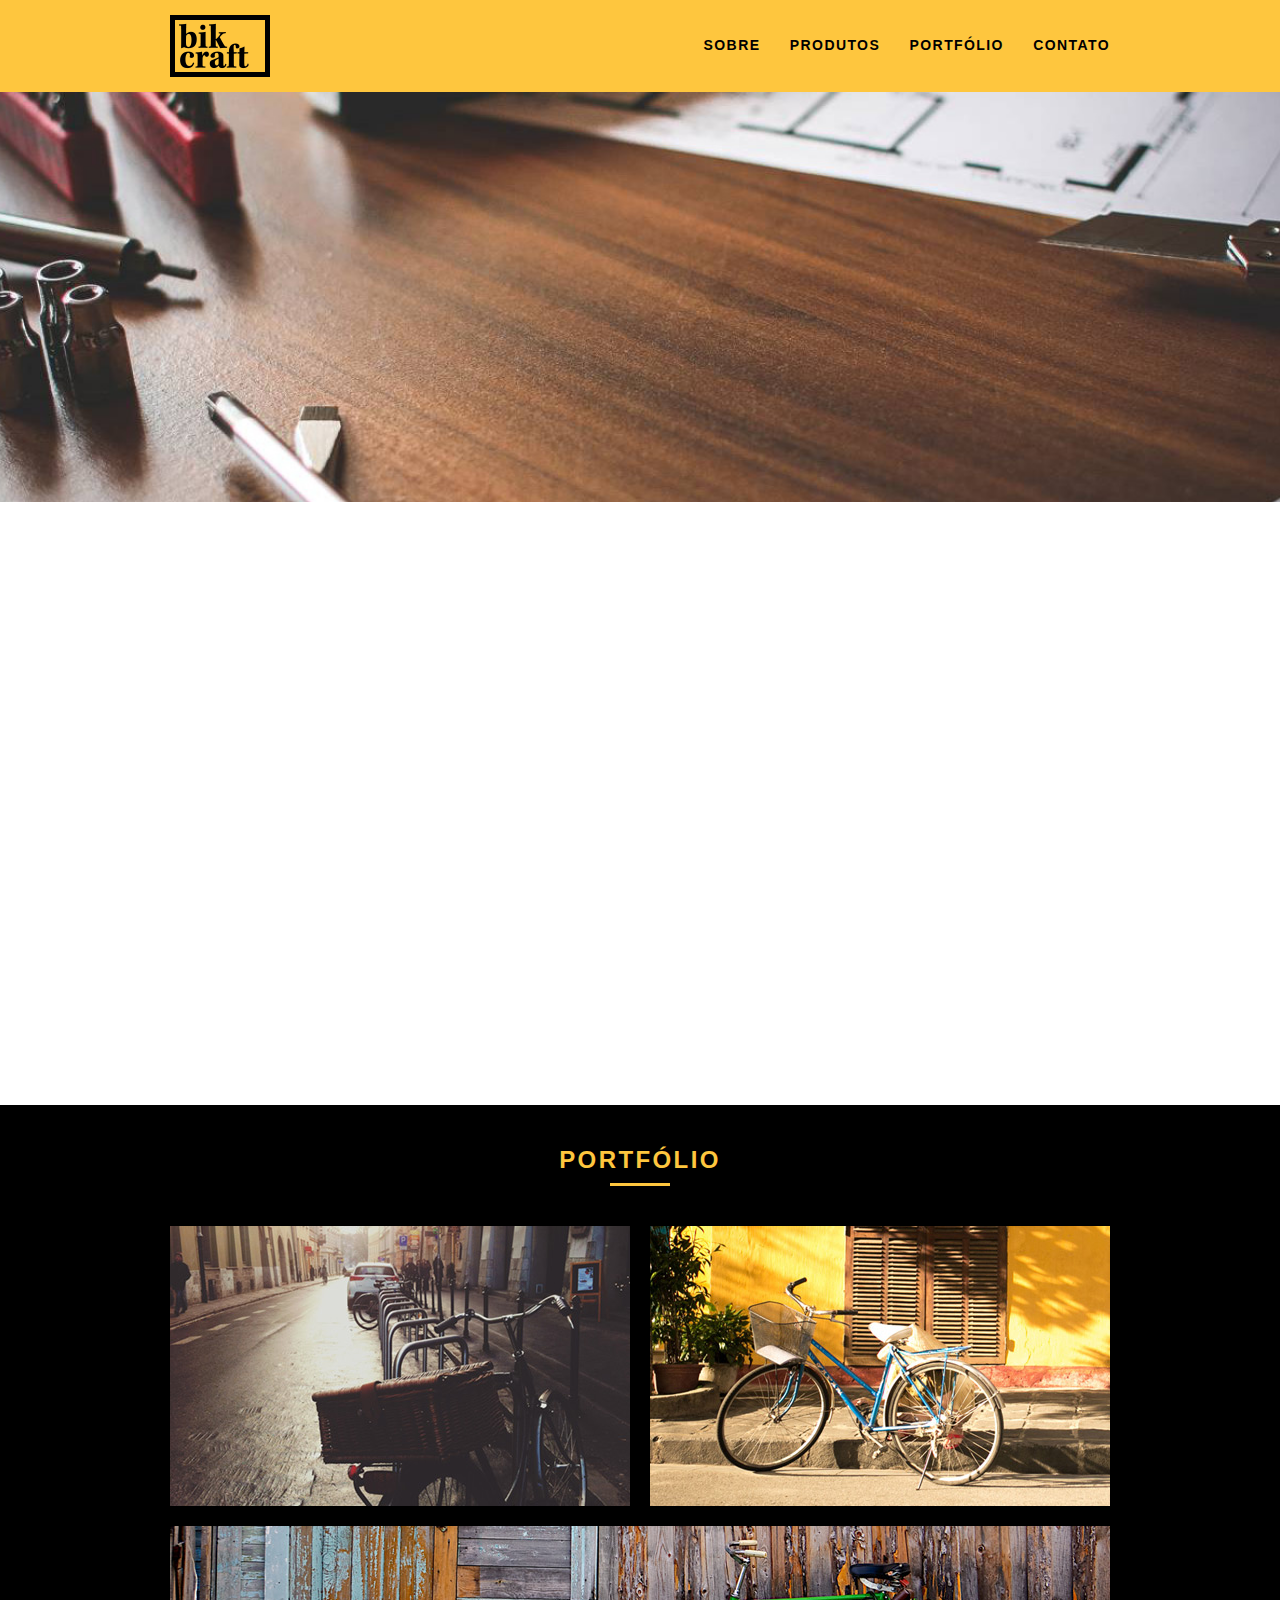
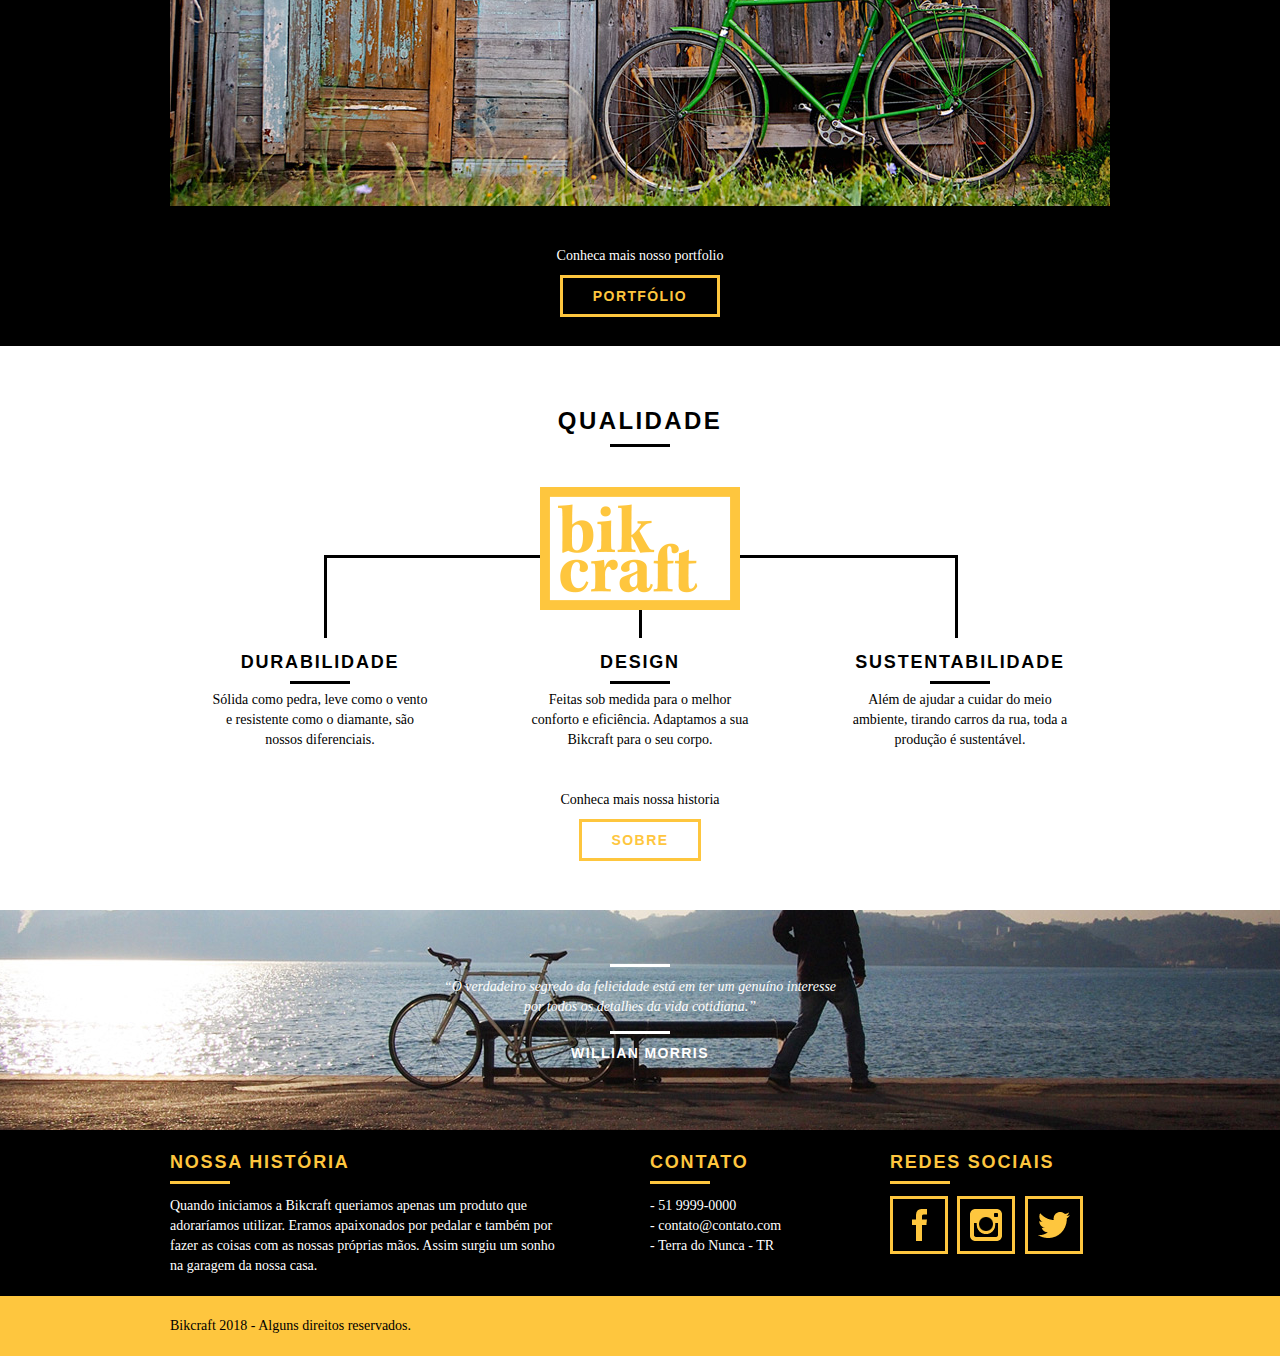
<file: index.html>
<!DOCTYPE html>
<html lang="pt-br">

<head>
	<meta charset="utf-8">
	<title>Bikcraft - Bicicletas Personalizadas</title>
	<meta name="description" content="Compre a sua bicicleta personalizada na Bikcraft. Possuímos modelos Passeio, Esporte e Retro">

	<meta property="og:type" content="website"/>
	<meta property="og:title" content="Bikcraft - Bicicletas Personalizadas"/>
	<meta property="og:description" content="Compre a sua bicicleta personalizada na Bikcraft. Possuímos modelos Passeio, Esporte e Retro"/>
	<meta property="og:url" content="http://bikcraft.com.br"/>
	<meta property="og:image" content="http://bikcraft.com.br/img/og-img.png"/>

	<meta name="viewport" content="width=device-width, initial-scale=1">

	<link rel="shortcut icon" href="favicon.ico">

	<link rel="stylesheet" href="css/style.css">
	<script src="js/libs/modernizr.custom.45655.js"></script>
</head>

<body>
	<header class="header">
		<div class="container">
			<a href="index.html" class="grid-4">
				<img src="img/logo.png" alt="Logo Bikcraft">
			</a>
			<nav class="grid-12 header_menu">
				<ul>
					<li>
						<a href="sobre.html">Sobre</a>
					</li>
					<li>
						<a href="produtos.html">Produtos</a>
					</li>
					<li>
						<a href="portfolio.html">Portfólio</a>
					</li>
					<li>
						<a href="contato.html">Contato</a>
					</li>
				</ul>
			</nav>
		</div>
	</header>

	<section class="introducao">
		<div class="container">
			<h1>Bicicletas feitas a mão</h1>
			<blockquote class="quote-externo">
				<p>não tenha nada em sua casa que você não considere útil ou acredita ser bonito</p>
				<cite>Willian Morris</cite>
			</blockquote>
			<a href="produtos.html" class="btn">Orçamento</a>
		</div>
	</section>

	<section class="produtos container animar">
		<h2 class="subtitulo">Produtos</h2>
		<ul class="produtos_lista">

			<li class="grid-1-3">
				<div class="produtos_icone">
					<img src="img/produtos/passeio.png" alt="Bikcrfat passeio">
				</div>
				<h3>Passeio</h3>
				<p>Muito melhor do que passear pela orla a vidros fechados.</p>
			</li>

			<li class="grid-1-3">
				<div class="produtos_icone">
					<img src="img/produtos/esporte.png" alt="Bikcrfat esporte">
				</div>
				<h3>Esporte</h3>
				<p>Mais rápida do que Forrest Gump, ninguém vai pegar você.</p>
			</li>

			<li class="grid-1-3">
				<div class="produtos_icone">
					<img src="img/produtos/retro.png" alt="Bikcrfat retro">
				</div>
				<h3>Retro</h3>
				<p>O passado volta para lembrarmos o que devemos fazer no futuro.</p>
			</li>
		</ul>

		<div class="call">
			<p>Clique aqui e veja detalhes dos produtos</p>
			<a href="produtos.html" class="btn btn-preto">Produtos</a>
		</div>
	</section>
	<!--Fecha Produtos-->
	<section class="portfolio">
		<div class="container">
			<h2 class="subtitulo">Portfólio</h2>
			<div class="portfolio_lista">
				<div class="grid-8">
					<img src="img/portfolio/retro.jpg" alt="Bicicleta Retro">
				</div>
				<div class="grid-8">
					<img src="img/portfolio/passeio.jpg" alt="Bicicleta Passeio">
				</div>
				<div class="grid-16">
					<img src="img/portfolio/esporte.jpg" alt="Bicicleta Esporte">
				</div>
			</div>
			<div class="call">
				<p>Conheca mais nosso portfolio</p>
				<a href="portfolio.html" class="btn">Portfólio</a>
			</div>
		</div>
	</section>

	<section class="qualidade container">
		<h2 class="subtitulo">Qualidade</h2>
		<img src="img/bikcraft-qualidade.png" alt="Bikcraft">
		<ul class="qualidade_lista">
			<li class="grid-1-3">
				<h3>Durabilidade</h3>
				<p>Sólida como pedra, leve como o vento e resistente como o diamante, são nossos diferenciais.</p>
			</li>
			<li class="grid-1-3">
				<h3>Design</h3>
				<p>Feitas sob medida para o melhor conforto e eficiência. Adaptamos a sua Bikcraft para o seu corpo.</p>
			</li>
			<li class="grid-1-3">
				<h3>Sustentabilidade</h3>
				<p>Além de ajudar a cuidar do meio ambiente, tirando carros da rua, toda a produção é sustentável.</p>
			</li>
		</ul>
		<div class="call">
			<p>Conheca mais nossa historia</p>
			<a href="sobre.html" class="btn btn-preto">Sobre</a>
		</div>
	</section>

	<div class="quebra">
		<blockquote class="quote-externo container">
			<p>“O verdadeiro segredo da felicidade está em ter um genuíno interesse por todos os detalhes da vida cotidiana.”</p>
			<cite>Willian Morris</cite>
		</blockquote>
	</div>

	<footer>
		<div class="footer">
			<div class="container">

				<div class="grid-8 footer_historia">
					<h3>Nossa História</h3>
					<p>Quando iniciamos a Bikcraft queriamos apenas um produto que adoraríamos utilizar. Eramos apaixonados por pedalar e também por fazer as coisas com as nossas próprias mãos. Assim surgiu um sonho na garagem da nossa casa.</p>
				</div>

				<div class="grid-4 footer_contato">
					<h3>Contato</h3>
					<ul>
						<li>- 51 9999-0000</li>
						<li>- contato@contato.com</li>
						<li>- Terra do Nunca - TR</li>
					</ul>
				</div>
				<div class="grid-4 footer_rede">
					<h3>Redes Sociais</h3>
					<ul>
						<li>
							<a href="http://facebook.com" target="_blank">
								<img src="img/redes-sociais/facebook.png" alt="facebook">
							</a>
						</li>
						<li>
							<a href="http://instagram.com" target="_blank">
								<img src="img/redes-sociais/instagram.png" alt="instagram">
							</a>
						</li>
						<li>
							<a href="http://twitter.com" target="_blank">
								<img src="img/redes-sociais/twitter.png" alt="twitter">
							</a>
						</li>
					</ul>
				</div>

			</div>
		</div>

		<div class="copy">
			<div class="container">
				<p class="grid-16">Bikcraft 2018 - Alguns direitos reservados.</p>
			</div>
		</div>
	</footer>

	<!--JavaScript-->
	<script src="https://ajax.googleapis.com/ajax/libs/jquery/3.3.1/jquery.min.js"></script>
	<script src="js/libs/jquery-3.3.1.min.js"></script>
	<script src="js/plugins.js"></script>
	<script src="js/main.js"></script>
	<!--JavaScript-->

</body>
</html>
</file>
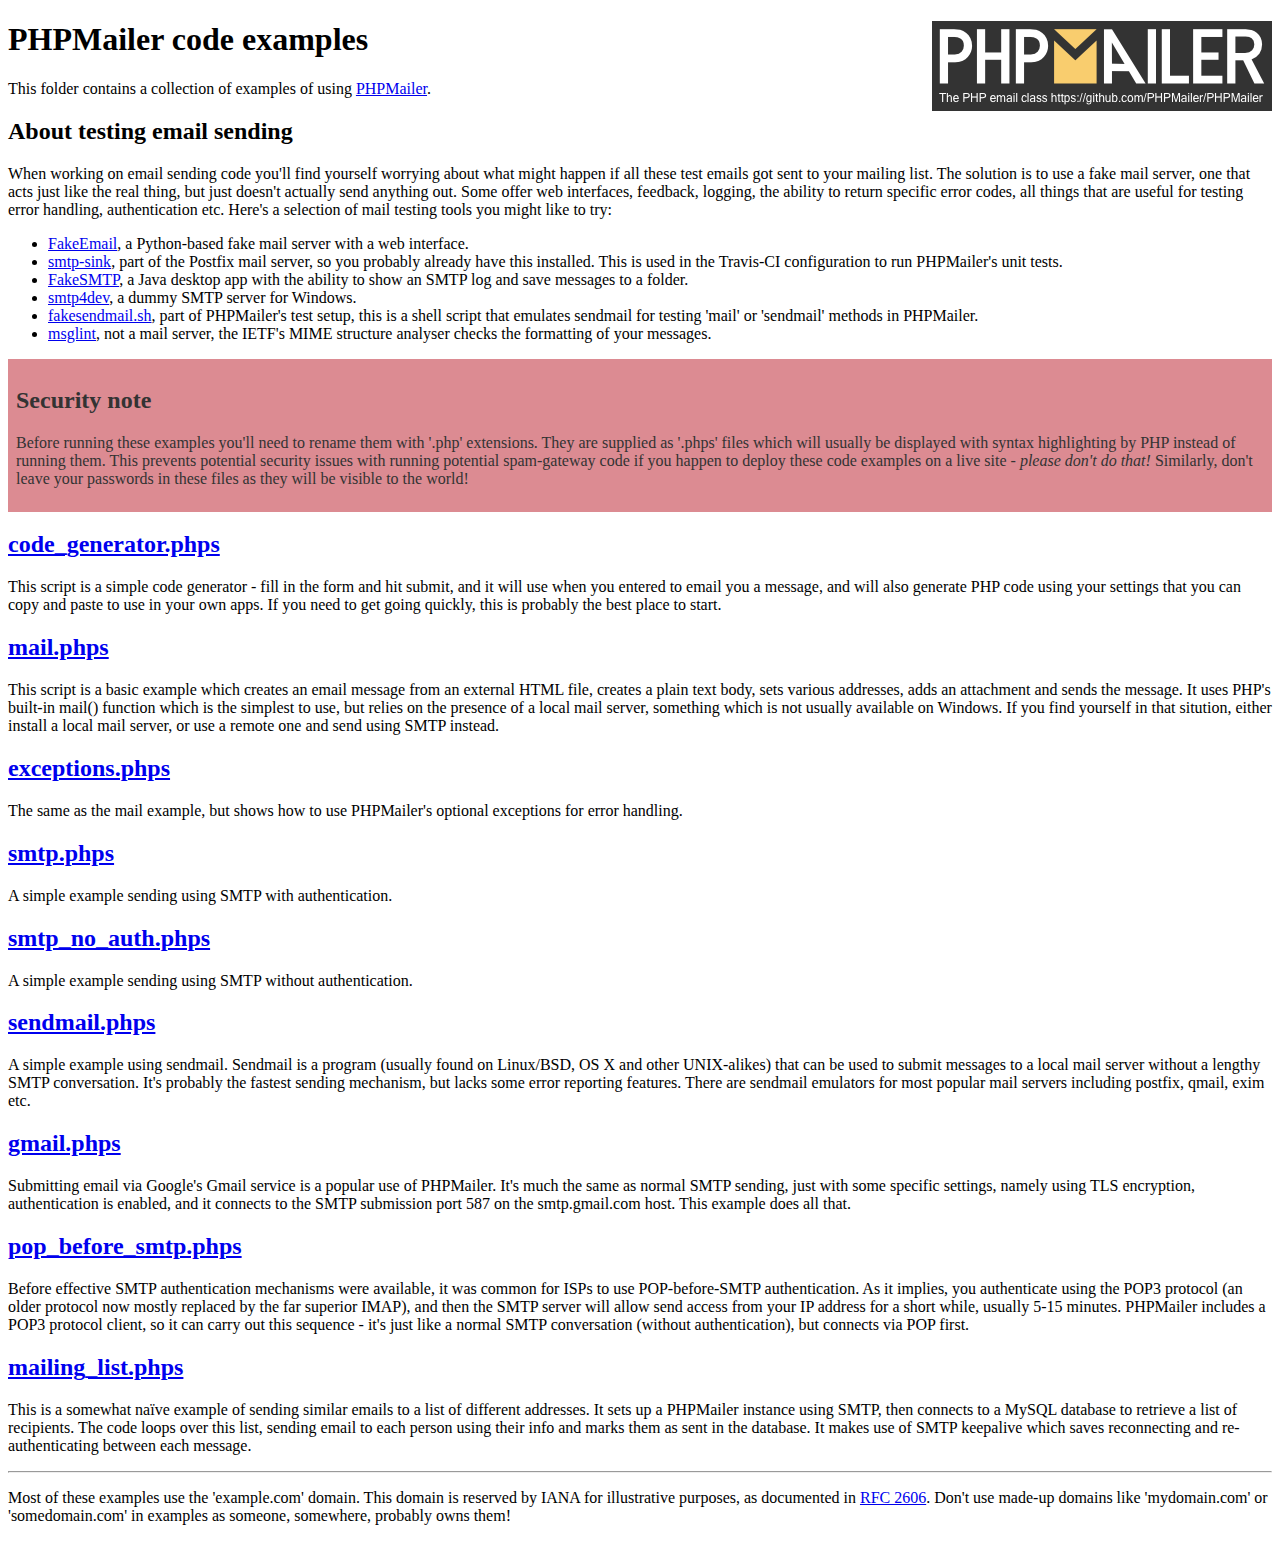
<file: PHPMailer/examples/index.html>
<!DOCTYPE html>
<html>
<head>
	<meta charset="UTF-8">
	<title>PHPMailer Examples</title>
</head>
<body>
<h1>PHPMailer code examples<a href="https://github.com/PHPMailer/PHPMailer"><img src="images/phpmailer.png" style="float:right; border:0;" alt="PHPMailer logo"></a></h1>
<p>This folder contains a collection of examples of using <a href="https://github.com/PHPMailer/PHPMailer">PHPMailer</a>.</p>
<h2>About testing email sending</h2>
<p>When working on email sending code you'll find yourself worrying about what might happen if all these test emails got sent to your mailing list. The solution is to use a fake mail server, one that acts just like the real thing, but just doesn't actually send anything out. Some offer web interfaces, feedback, logging, the ability to return specific error codes, all things that are useful for testing error handling, authentication etc. Here's a selection of mail testing tools you might like to try:</p>
<ul>
  <li><a href="https://github.com/isotoma/FakeEmail">FakeEmail</a>, a Python-based fake mail server with a web interface.</li>
  <li><a href="http://www.postfix.org/smtp-sink.1.html">smtp-sink</a>, part of the Postfix mail server, so you probably already have this installed. This is used in the Travis-CI configuration to run PHPMailer's unit tests.</li>
  <li><a href="https://github.com/Nilhcem/FakeSMTP">FakeSMTP</a>, a Java desktop app with the ability to show an SMTP log and save messages to a folder.</li>
  <li><a href="http://smtp4dev.codeplex.com">smtp4dev</a>, a dummy SMTP server for Windows.</li>
  <li><a href="https://github.com/PHPMailer/PHPMailer/blob/master/test/fakesendmail.sh">fakesendmail.sh</a>, part of PHPMailer's test setup, this is a shell script that emulates sendmail for testing 'mail' or 'sendmail' methods in PHPMailer.</li>
  <li><a href="http://tools.ietf.org/tools/msglint/">msglint</a>, not a mail server, the IETF's MIME structure analyser checks the formatting of your messages.</li>
</ul>
<div style="padding: 8px; color: #333333; background-color: #dc8b92">
<h2>Security note</h2>
<p>Before running these examples you'll need to rename them with '.php' extensions. They are supplied as '.phps' files which will usually be displayed with syntax highlighting by PHP instead of running them. This prevents potential security issues with running potential spam-gateway code if you happen to deploy these code examples on a live site - <em>please don't do that!</em> Similarly, don't leave your passwords in these files as they will be visible to the world!</p>
</div>
<h2><a href="code_generator.phps">code_generator.phps</a></h2>
<p>This script is a simple code generator - fill in the form and hit submit, and it will use when you entered to email you a message, and will also generate PHP code using your settings that you can copy and paste to use in your own apps. If you need to get going quickly, this is probably the best place to start.</p>
<h2><a href="mail.phps">mail.phps</a></h2>
<p>This script is a basic example which creates an email message from an external HTML file, creates a plain text body, sets various addresses, adds an attachment and sends the message. It uses PHP's built-in mail() function which is the simplest to use, but relies on the presence of a local mail server, something which is not usually available on Windows. If you find yourself in that sitution, either install a local mail server, or use a remote one and send using SMTP instead.</p>
<h2><a href="exceptions.phps">exceptions.phps</a></h2>
<p>The same as the mail example, but shows how to use PHPMailer's optional exceptions for error handling.</p>
<h2><a href="smtp.phps">smtp.phps</a></h2>
<p>A simple example sending using SMTP with authentication.</p>
<h2><a href="smtp_no_auth.phps">smtp_no_auth.phps</a></h2>
<p>A simple example sending using SMTP without authentication.</p>
<h2><a href="sendmail.phps">sendmail.phps</a></h2>
<p>A simple example using sendmail. Sendmail is a program (usually found on Linux/BSD, OS X and other UNIX-alikes) that can be used to submit messages to a local mail server without a lengthy SMTP conversation. It's probably the fastest sending mechanism, but lacks some error reporting features. There are sendmail emulators for most popular mail servers including postfix, qmail, exim etc.</p>
<h2><a href="gmail.phps">gmail.phps</a></h2>
<p>Submitting email via Google's Gmail service is a popular use of PHPMailer. It's much the same as normal SMTP sending, just with some specific settings, namely using TLS encryption, authentication is enabled, and it connects to the SMTP submission port 587 on the smtp.gmail.com host. This example does all that.</p>
<h2><a href="pop_before_smtp.phps">pop_before_smtp.phps</a></h2>
<p>Before effective SMTP authentication mechanisms were available, it was common for ISPs to use POP-before-SMTP authentication. As it implies, you authenticate using the POP3 protocol (an older protocol now mostly replaced by the far superior IMAP), and then the SMTP server will allow send access from your IP address for a short while, usually 5-15 minutes. PHPMailer includes a POP3 protocol client, so it can carry out this sequence - it's just like a normal SMTP conversation (without authentication), but connects via POP first.</p>
<h2><a href="mailing_list.phps">mailing_list.phps</a></h2>
<p>This is a somewhat naïve example of sending similar emails to a list of different addresses. It sets up a PHPMailer instance using SMTP, then connects to a MySQL database to retrieve a list of recipients. The code loops over this list, sending email to each person using their info and marks them as sent in the database. It makes use of SMTP keepalive which saves reconnecting and re-authenticating between each message.</p>
<hr>
<p>Most of these examples use the 'example.com' domain. This domain is reserved by IANA for illustrative purposes, as documented in <a href="http://tools.ietf.org/html/rfc2606">RFC 2606</a>. Don't use made-up domains like 'mydomain.com' or 'somedomain.com' in examples as someone, somewhere, probably owns them!</p>
</body>
</html>
</file>
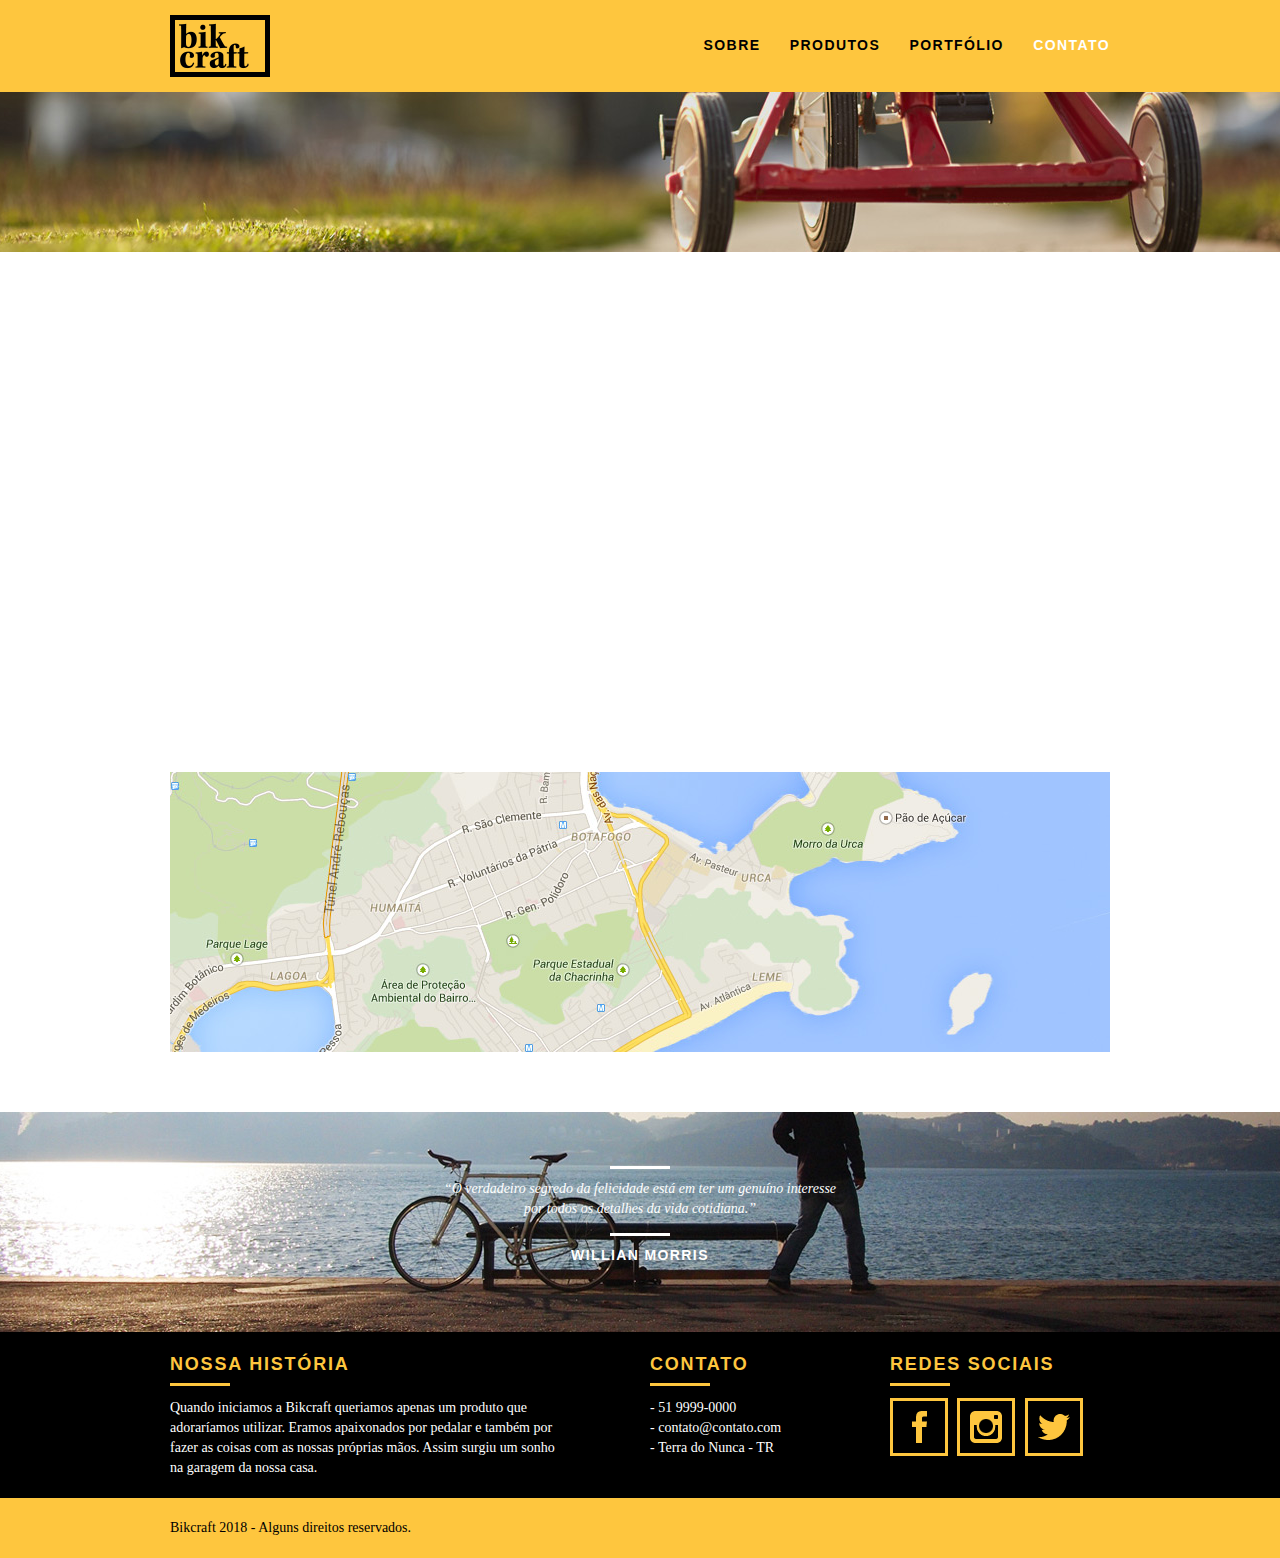
<file: contato.html>
<!DOCTYPE html>
<html lang="pt-br">

<head>
	<meta charset="utf-8">
	<title>Bikcraft - Contato - 51 9999-0000</title>

	<meta name="description" content="Compre a sua bicicleta personalizada na Bikcraft. Possuímos modelos Passeio, Esporte e Retro">

	<meta property="og:type" content="website" />
	<meta property="og:title" content="Bikcraft - Contato - 51 9999-0000" />
	<meta property="og:description" content="Compre a sua bicicleta personalizada na Bikcraft. Possuímos modelos Passeio, Esporte e Retro"
	/>
	<meta property="og:url" content="http://bikcraft.com.br/contato.html" />
	<meta property="og:image" content="http://bikcraft.com.br/img/og-img.png" />

	<meta name="viewport" content="width=device-width, initial-scale=1">

	<link rel="shortcut icon" href="favicon.ico">

	<link rel="stylesheet" href="css/style.css">
	<script src="js/libs/modernizr.custom.45655.js"></script>
</head>

<body>
	<header class="header">
		<div class="container">
			<a href="index.html" class="grid-4">
				<img src="img/logo.png" alt="Logo Bikcraft">
			</a>
			<nav class="grid-12 header_menu">
				<ul>
					<li>
						<a href="sobre.html">Sobre</a>
					</li>
					<li>
						<a href="produtos.html">Produtos</a>
					</li>
					<li>
						<a href="portfolio.html">Portfólio</a>
					</li>
					<li>
						<a href="contato.html" class="menu_ativo">Contato</a>
					</li>
				</ul>
			</nav>
		</div>
	</header>

	<section class="introducao-interna interna_contato">
		<div class="container">
			<h1>Contato</h1>
			<p>Tire suas dúvidas com a gente</p>
		</div>
	</section>
	<!--Fecha Introducao Interna-->

	<section class="contato container animar-interno">
		<form action="enviar.php" method="post" name="form" class="formphp contato_form grid-8">
			<label for="nome">Nome</label>
			<input id="nome" name="nome" type="text">
			<label for="email">E-mail</label>
			<input id="email" name="email" type="text">
			<label for="telefone">Telefone</label>
			<input id="telefone" name="telefone" type="text">

			<label class="nao-aparece">Se você não é um robô, deixe em branco.</label>
			<input type="text" class="nao-aparece" name="leaveblank">
			<label class="nao-aparece">Se você não é um robô, não mude este campo.</label>
			<input type="text" class="nao-aparece" name="dontchange" value="http://">

			<label for="mensagem">Mensagem</label>
			<textarea name="mensagem" id="mensagem"></textarea>

			<button id="enviar" name="enviar" type="submit" class="btn btn-preto">Enviar</button>
		</form>

		<div class="contato_dados grid-8">
			<h3>Dados</h3>
			<span>51 9999-0000</span>
			<span>contato@contato.com</span>
			<span>Rua Ali Perto, 123 - Botafogo</span>
			<span>Terra do Nunca - TR</span>
			<h3>Redes Sociais</h3>
			<ul>
				<li>
					<a href="http://facebook.com" target="_blank">
						<img src="img/redes-sociais/facebook.png" alt="facebook">
					</a>
				</li>
				<li>
					<a href="http://instagram.com" target="_blank">
						<img src="img/redes-sociais/instagram.png" alt="instagram">
					</a>
				</li>
				<li>
					<a href="http://twitter.com" target="_blank">
						<img src="img/redes-sociais/twitter.png" alt="twitter">
					</a>
				</li>
			</ul>
		</div>
	</section>

	<section class="container contato_mapa">
		<a href="http://google.com" target="_blank">
			<img src="img/endereco-bikcraft.jpg" alt="Endereco da Bikcraft" class="grid-16">
		</a>
	</section>

	<div class="quebra">
		<blockquote class="quote-externo container">
			<p>“O verdadeiro segredo da felicidade está em ter um genuíno interesse por todos os detalhes da vida cotidiana.”</p>
			<cite>Willian Morris</cite>
		</blockquote>
	</div>

	<footer>
		<div class="footer">
			<div class="container">

				<div class="grid-8 footer_historia">
					<h3>Nossa História</h3>
					<p>Quando iniciamos a Bikcraft queriamos apenas um produto que adoraríamos utilizar. Eramos apaixonados por pedalar e também por fazer as coisas com as nossas próprias mãos. Assim surgiu um sonho na garagem da nossa casa.</p>
				</div>

				<div class="grid-4 footer_contato">
					<h3>Contato</h3>
					<ul>
						<li>- 51 9999-0000</li>
						<li>- contato@contato.com</li>
						<li>- Terra do Nunca - TR</li>
					</ul>
				</div>
				<div class="grid-4 footer_rede">
					<h3>Redes Sociais</h3>
					<ul>
						<li>
							<a href="http://facebook.com" target="_blank">
								<img src="img/redes-sociais/facebook.png" alt="facebook">
							</a>
						</li>
						<li>
							<a href="http://instagram.com" target="_blank">
								<img src="img/redes-sociais/instagram.png" alt="instagram">
							</a>
						</li>
						<li>
							<a href="http://twitter.com" target="_blank">
								<img src="img/redes-sociais/twitter.png" alt="twitter">
							</a>
						</li>
					</ul>
				</div>

			</div>
		</div>

		<div class="copy">
			<div class="container">
				<p class="grid-16">Bikcraft 2018 - Alguns direitos reservados.</p>
			</div>
		</div>
	</footer>

	<!--JavaScript-->
	<script src="https://ajax.googleapis.com/ajax/libs/jquery/3.3.1/jquery.min.js"></script>
	<script src="js/libs/jquery-3.3.1.min.js"></script>
	<script src="js/plugins.js"></script>
	<script src="js/main.js"></script>
	<!--JavaScript-->


</body>

</html>
</file>
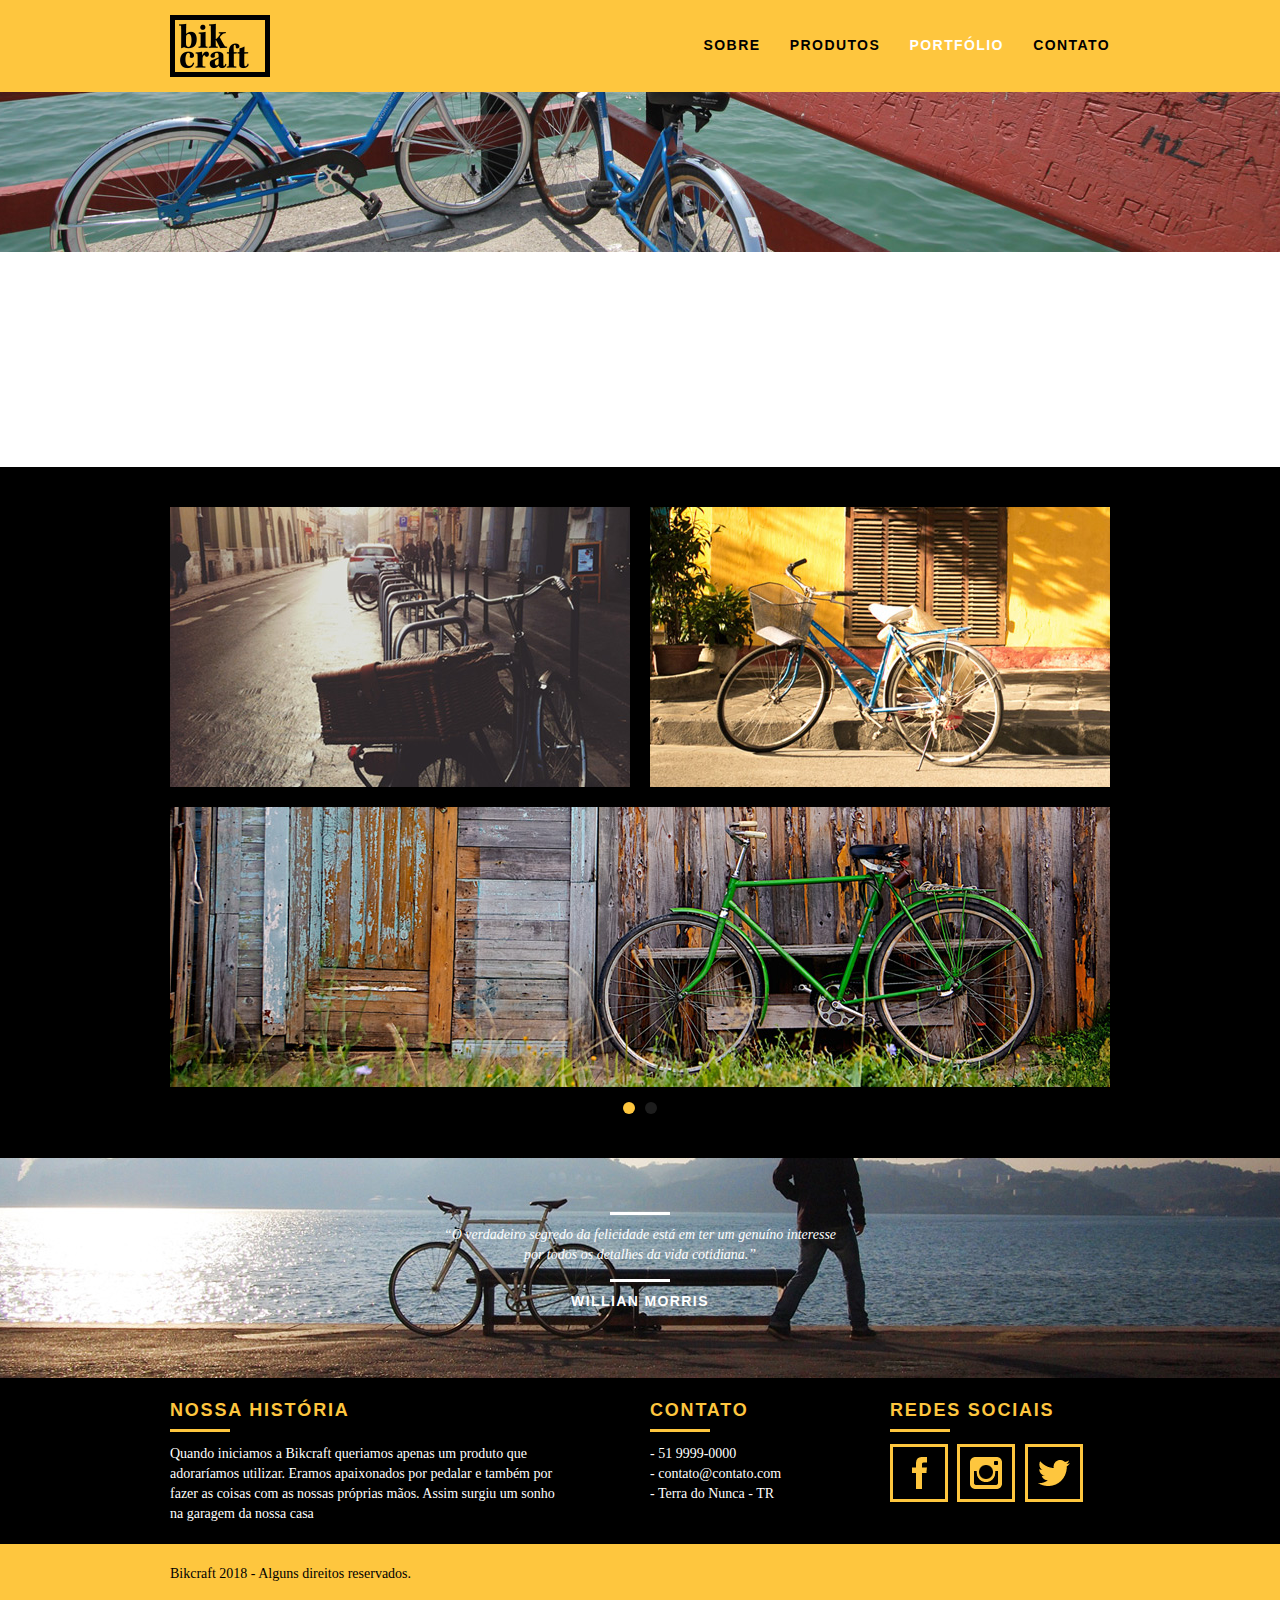
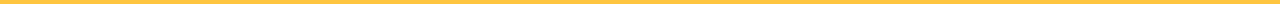
<file: portfolio.html>
<!DOCTYPE html>
<html lang="pt-br">

<head>
	<meta charset="utf-8">
	<title>Bikcraft - Conheça os portfólio de clientes</title>

	<meta name="description" content="Compre a sua bicicleta personalizada na Bikcraft. Possuímos modelos Passeio, Esporte e Retro">

	<meta property="og:type" content="website" />
	<meta property="og:title" content="Bikcraft - Conheça os portfólio de clientes" />
	<meta property="og:description" content="Compre a sua bicicleta personalizada na Bikcraft. Possuímos modelos Passeio, Esporte e Retro"
	/>
	<meta property="og:url" content="http://bikcraft.com.br/portfolio.html" />
	<meta property="og:image" content="http://bikcraft.com.br/img/og-img.png" />

	<meta name="viewport" content="width=device-width, initial-scale=1">

	<link rel="shortcut icon" href="favicon.ico">

	<link rel="stylesheet" href="css/style.css">
	<script src="js/libs/modernizr.custom.45655.js"></script>
</head>

<body>
	<header class="header">
		<div class="container">
			<a href="index.html" class="grid-4">
				<img src="img/logo.png" alt="Logo Bikcraft">
			</a>
			<nav class="grid-12 header_menu">
				<ul>
					<li>
						<a href="sobre.html">Sobre</a>
					</li>
					<li>
						<a href="produtos.html">Produtos</a>
					</li>
					<li>
						<a href="portfolio.html" class="menu_ativo">Portfólio</a>
					</li>
					<li>
						<a href="contato.html">Contato</a>
					</li>
				</ul>
			</nav>
		</div>
	</header>

	<section class="introducao-interna interna_portfolio">
		<div class="container">
			<h1>Portfólio</h1>
			<p>Conheça os projetos que amamos mostrar</p>
		</div>
	</section>

	<div class="container animar-interno">
		<ul class="rslides">
			<li>
				<blockquote class="quote_clientes">
					<p>"Pedalar sempre foi a minha paixão, o que o pessoal da Bikcraft fez foi intensificar o meu amor por esta atividade. Recomendo à todos que amo."</p>
					<cite>Barbara Moss</cite>
				</blockquote>
			</li>

			<li>
				<blockquote class="quote_clientes">
					<p>"Nada melhor do que dar um rolê com a minha Bikcraft na orla. Essa é a minha companheira mais fiel, nunca me traiu e está sempre a minha disposição."
					</p>
					<cite>Chico Buarque</cite>
				</blockquote>
			</li>

			<li>
				<blockquote class="quote_clientes">
					<p>"Aqueles que ainda não possuem uma Bikcraft, não sabem o que estão perdendo. A precisão é absurda e a velocidade transcendental. Nunca vida nada igual."</p>
					<cite>Ivo Holanda</cite>
				</blockquote>
			</li>
		</ul>
	</div>

	<div class="portfolio">
		<div class="container">
			<ul class="portfolio_lista rslides_portfolio">
				<li>
					<div class="grid-8">
						<img src="img/portfolio/retro.jpg" alt="Bicicleta Retro">
					</div>
					<div class="grid-8">
						<img src="img/portfolio/passeio.jpg" alt="Bicicleta Passeio">
					</div>
					<div class="grid-16">
						<img src="img/portfolio/esporte.jpg" alt="Bicicleta Esporte">
					</div>
				</li>

				<li>
					<div class="grid-8">
						<img src="img/portfolio/passeio.jpg" alt="Bicicleta Passeio">
					</div>
					<div class="grid-8">
						<img src="img/portfolio/retro.jpg" alt="Bicicleta Retro">
					</div>
					<div class="grid-16">
						<img src="img/portfolio/esporte.jpg" alt="Bicicleta Esporte">
					</div>
				</li>
			</ul>
		</div>
	</div>

	<div class="quebra">
		<blockquote class="quote-externo container">
			<p>“O verdadeiro segredo da felicidade está em ter um genuíno interesse por todos os detalhes da vida cotidiana.”</p>
			<cite>Willian Morris</cite>
		</blockquote>
	</div>

	<footer>
		<div class="footer">
			<div class="container">

				<div class="grid-8 footer_historia">
					<h3>Nossa História</h3>
					<p>Quando iniciamos a Bikcraft queriamos apenas um produto que adoraríamos utilizar. Eramos apaixonados por pedalar e também por fazer as coisas com as nossas próprias mãos. Assim surgiu um sonho na garagem da nossa casa</p>
				</div>

				<div class="grid-4 footer_contato">
					<h3>Contato</h3>
					<ul>
						<li>- 51 9999-0000</li>
						<li>- contato@contato.com</li>
						<li>- Terra do Nunca - TR</li>
					</ul>
				</div>
				<div class="grid-4 footer_rede">
					<h3>Redes Sociais</h3>
					<ul>
						<li>
							<a href="http://facebook.com" target="_blank">
								<img src="img/redes-sociais/facebook.png" alt="facebook">
							</a>
						</li>
						<li>
							<a href="http://instagram.com" target="_blank">
								<img src="img/redes-sociais/instagram.png" alt="instagram">
							</a>
						</li>
						<li>
							<a href="http://twitter.com" target="_blank">
								<img src="img/redes-sociais/twitter.png" alt="twitter">
							</a>
						</li>
					</ul>
				</div>

			</div>
		</div>

		<div class="copy">
			<div class="container">
				<p class="grid-16">Bikcraft 2018 - Alguns direitos reservados.</p>
			</div>
		</div>
	</footer>

	<!--JavaScript-->
	<script src="https://ajax.googleapis.com/ajax/libs/jquery/3.3.1/jquery.min.js"></script>
	<script src="js/libs/jquery-3.3.1.min.js"></script>
	<script src="js/plugins.js"></script>
	<script src="js/main.js"></script>
	<!--JavaScript-->

</body>

</html>
</file>
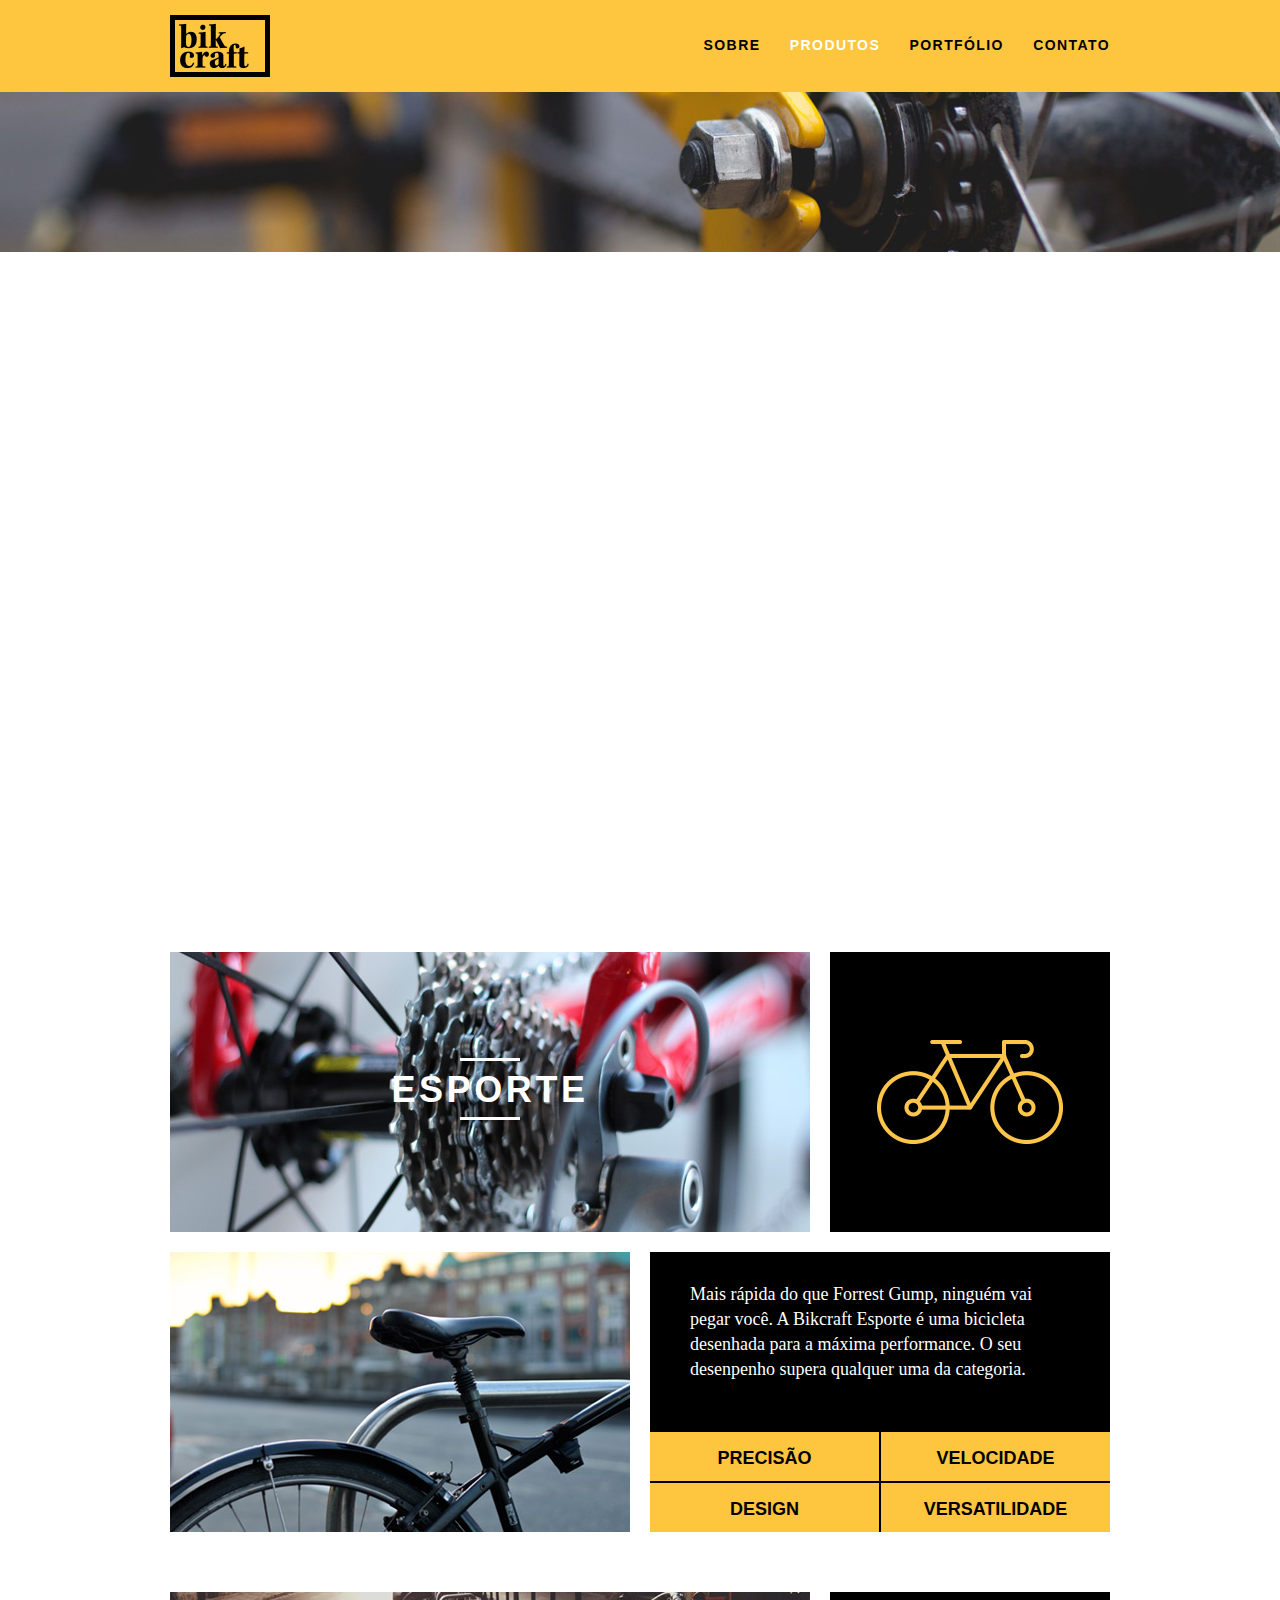
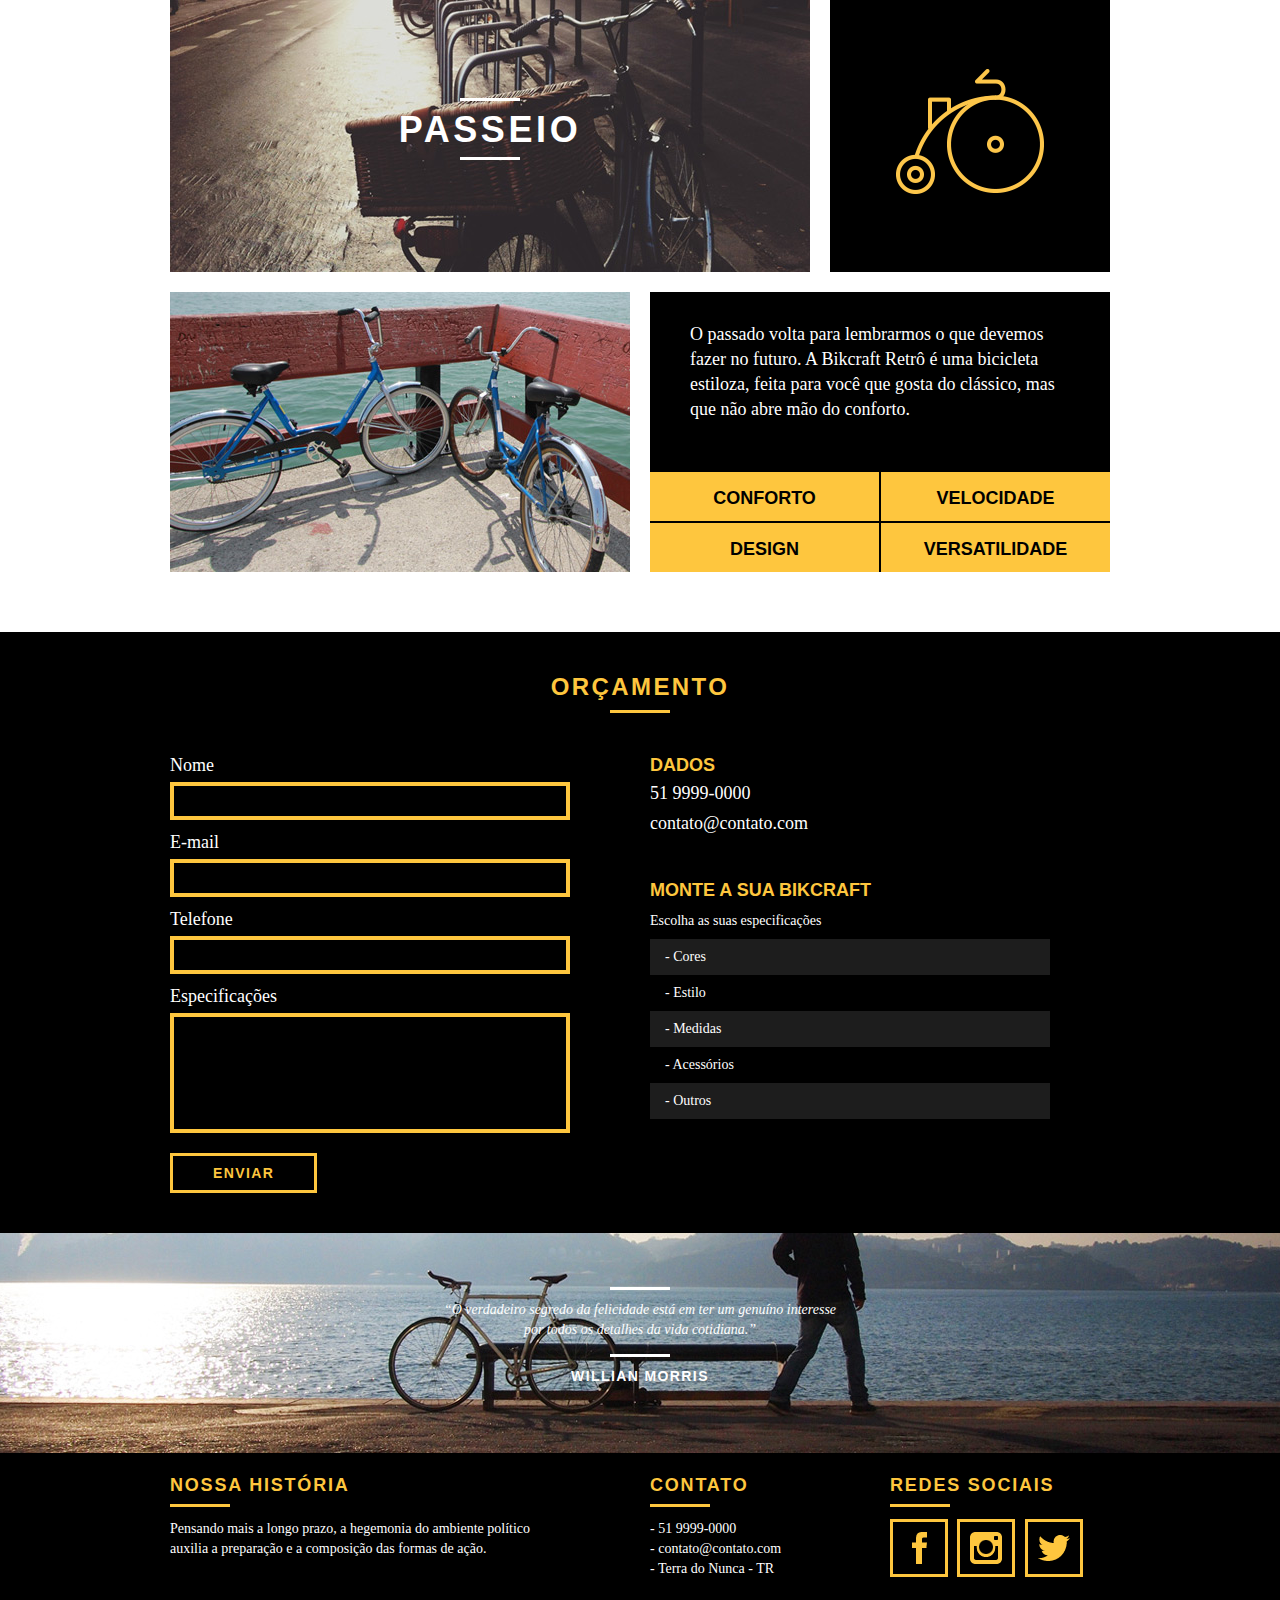
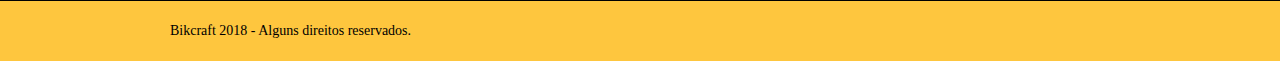
<file: produtos.html>
<!DOCTYPE html>
<html lang="pt-br">

<head>
	<meta charset="utf-8">
	<title>Bikcraft - Conheça as linhas Passeio, Retro e Esporte</title>

	<meta name="description" content="Compre a sua bicicleta personalizada na Bikcraft. Possuímos modelos Passeio, Esporte e Retro">

	<meta property="og:type" content="website" />
	<meta property="og:title" content="Bikcraft - Conheça as linhas Passeio, Retro e Esporte" />
	<meta property="og:description" content="Compre a sua bicicleta personalizada na Bikcraft. Possuímos modelos Passeio, Esporte e Retro"
	/>
	<meta property="og:url" content="http://bikcraft.com.br/produtos.html" />
	<meta property="og:image" content="http://bikcraft.com.br/img/og-img.png" />

	<meta name="viewport" content="width=device-width, initial-scale=1">

	<link rel="shortcut icon" href="favicon.ico">

	<link rel="stylesheet" href="css/style.css">
	<script src="js/libs/modernizr.custom.45655.js"></script>
</head>

<body>
	<header class="header">
		<div class="container">
			<a href="index.html" class="grid-4">
				<img src="img/logo.png" alt="Logo Bikcraft">
			</a>
			<nav class="grid-12 header_menu">
				<ul>
					<li>
						<a href="sobre.html">Sobre</a>
					</li>
					<li>
						<a href="produtos.html" class="menu_ativo">Produtos</a>
					</li>
					<li>
						<a href="portfolio.html">Portfólio</a>
					</li>
					<li>
						<a href="contato.html">Contato</a>
					</li>
				</ul>
			</nav>
		</div>
	</header>

	<section class="introducao-interna interna_produtos">
		<div class="container">
			<h1>Produtos</h1>
			<p>Conheça todos nossos produtos</p>
		</div>
	</section>
	<!--Fecha Introducao Interna-->

	<section class="container produto_item animar-interno">
		<div class="grid-11">
			<img src="img/produtos/bikcraft-passeio-1.jpg" alt="Bikcraft Passeio">
			<h2>Passeio</h2>
		</div>
		<div class="grid-5 produto_icone">
			<img src="img/produtos/passeio.png" alt="Bikcraft Passeio">
		</div>
		<div class="grid-8">
			<img src="img/produtos/bikcraft-passeio-2.jpg" alt="Bikcraft Passeio">
		</div>
		<div class="grid-8 produto_info">
			<p>Muito melhor do que passear pela orla a vidros fechados. A Bikcraft Passeio é uma bicicleta que une conforto e praticidade para o seu dia a dia. Você nunca mais vai querer saber de outra.
			</p>
			<ul>
				<li>Conforto</li>
				<li>Praticidade</li>
				<li>Design</li>
				<li>Versatilidade</li>
			</ul>
		</div>
	</section>

	<section class="container produto_item">
		<div class="grid-11">
			<img src="img/produtos/bikcraft-esporte-1.jpg" alt="Bikcraft Esporte">
			<h2>Esporte</h2>
		</div>
		<div class="grid-5 produto_icone">
			<img src="img/produtos/esporte.png" alt="Bikcraft Esporte">
		</div>
		<div class="grid-8">
			<img src="img/produtos/bikcraft-esporte-2.jpg" alt="Bikcraft Esporte">
		</div>
		<div class="grid-8 produto_info">
			<p>Mais rápida do que Forrest Gump, ninguém vai pegar você. A Bikcraft Esporte é uma bicicleta desenhada para a máxima performance. O seu desenpenho supera qualquer uma da categoria.
			</p>
			<ul>
				<li>Precisão</li>
				<li>Velocidade</li>
				<li>Design</li>
				<li>Versatilidade</li>
			</ul>
		</div>
	</section>

	<section class="container produto_item">
		<div class="grid-11">
			<img src="img/produtos/bikcraft-retro-1.jpg" alt="Bikcraft Retro">
			<h2>Passeio</h2>
		</div>
		<div class="grid-5 produto_icone">
			<img src="img/produtos/retro.png" alt="Bikcraft Retro">
		</div>
		<div class="grid-8">
			<img src="img/produtos/bikcraft-retro-2.jpg" alt="Bikcraft Retro">
		</div>
		<div class="grid-8 produto_info">
			<p>O passado volta para lembrarmos o que devemos fazer no futuro. A Bikcraft Retrô é uma bicicleta estiloza, feita para você que gosta do clássico, mas que não abre mão do conforto.
			</p>
			<ul>
				<li>Conforto</li>
				<li>Velocidade</li>
				<li>Design</li>
				<li>Versatilidade</li>
			</ul>
		</div>
	</section>

	<section class="orcamento">
		<div class="container">
			<h2 class="subtitulo">Orçamento</h2>
			<form action="enviar.php" method="post" name="form" class="formphp form grid-8">
				<label for="nome">Nome</label>
				<input id="nome" name="nome" type="text">
				<label for="email">E-mail</label>
				<input id="email" name="email" type="text">
				<label for="telefone">Telefone</label>
				<input id="telefone" name="telefone" type="text">
	
				<label class="nao-aparece">Se você não é um robô, deixe em branco.</label>
				<input type="text" class="nao-aparece" name="leaveblank">
				<label class="nao-aparece">Se você não é um robô, não mude este campo.</label>
				<input type="text" class="nao-aparece" name="dontchange" value="http://">
	
				<label for="mensagem">Especificações</label>
				<textarea name="mensagem" id="mensagem"></textarea>
	
				<button id="enviar" name="enviar" type="submit" class="btn">Enviar</button>
			</form>

			<div class="orcamento_dados grid-8">
				<h3>Dados</h3>
				<span>51 9999-0000</span>
				<span>contato@contato.com</span>
				<h3>Monte a sua Bikcraft</h3>
				<p>Escolha as suas especificações</p>
				<ul>
					<li>- Cores</li>
					<li>- Estilo</li>
					<li>- Medidas</li>
					<li>- Acessórios</li>
					<li>- Outros</li>
				</ul>
			</div>

		</div>
	</section>

	<div class="quebra">
		<blockquote class="quote-externo container">
			<p>“O verdadeiro segredo da felicidade está em ter um genuíno interesse por todos os detalhes da vida cotidiana.”</p>
			<cite>Willian Morris</cite>
		</blockquote>
	</div>

	<footer>
		<div class="footer">
			<div class="container">

				<div class="grid-8 footer_historia">
					<h3>Nossa História</h3>
					<p>Pensando mais a longo prazo, a hegemonia do ambiente político auxilia a preparação e a composição das formas de ação.</p>
				</div>

				<div class="grid-4 footer_contato">
					<h3>Contato</h3>
					<ul>
						<li>- 51 9999-0000</li>
						<li>- contato@contato.com</li>
						<li>- Terra do Nunca - TR</li>
					</ul>
				</div>
				<div class="grid-4 footer_rede">
					<h3>Redes Sociais</h3>
					<ul>
						<li>
							<a href="http://facebook.com" target="_blank">
								<img src="img/redes-sociais/facebook.png" alt="facebook">
							</a>
						</li>
						<li>
							<a href="http://instagram.com" target="_blank">
								<img src="img/redes-sociais/instagram.png" alt="instagram">
							</a>
						</li>
						<li>
							<a href="http://twitter.com" target="_blank">
								<img src="img/redes-sociais/twitter.png" alt="twitter">
							</a>
						</li>
					</ul>
				</div>

			</div>
		</div>

		<div class="copy">
			<div class="container">
				<p class="grid-16">Bikcraft 2018 - Alguns direitos reservados.</p>
			</div>
		</div>
	</footer>

	<!--JavaScript-->
	<script src="https://ajax.googleapis.com/ajax/libs/jquery/3.3.1/jquery.min.js"></script>
	<script src="js/libs/jquery-3.3.1.min.js"></script>
	<script src="js/plugins.js"></script>
	<script src="js/main.js"></script>
	<!--JavaScript-->


</body>

</html>
</file>
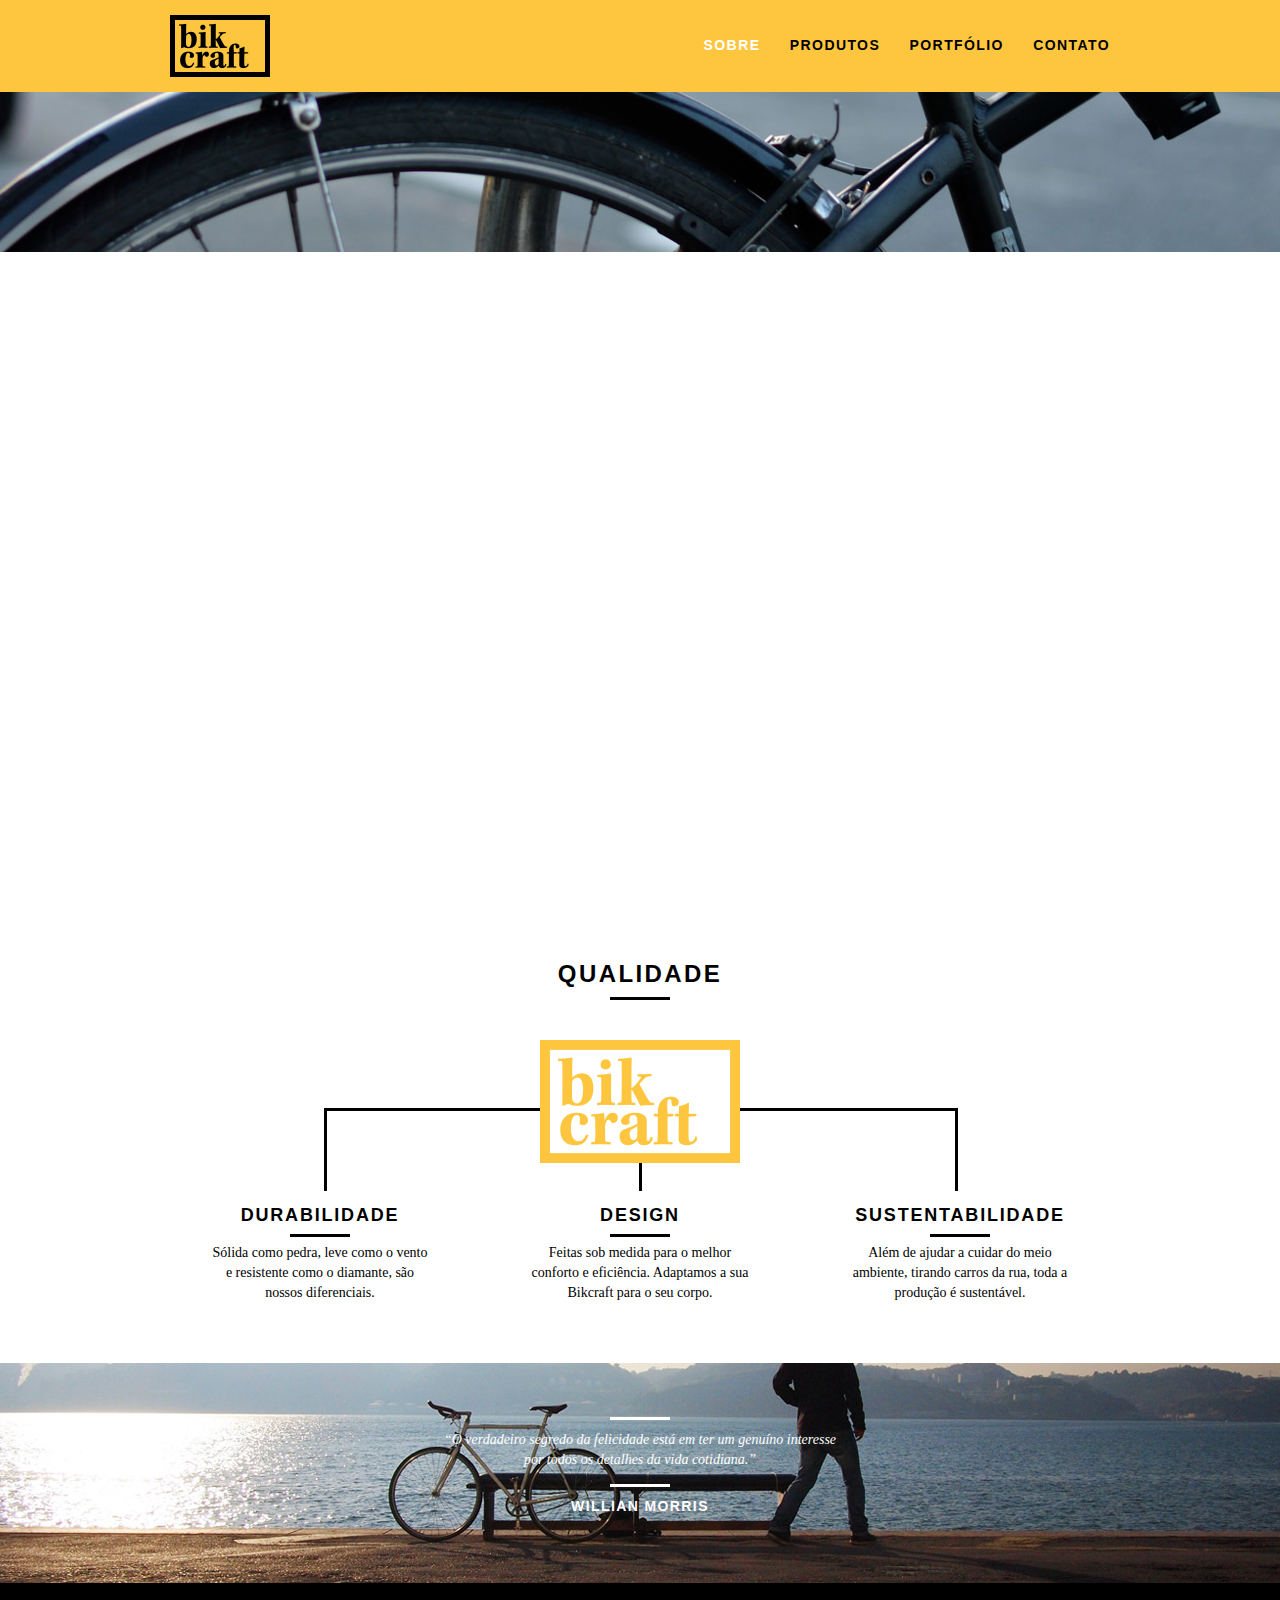
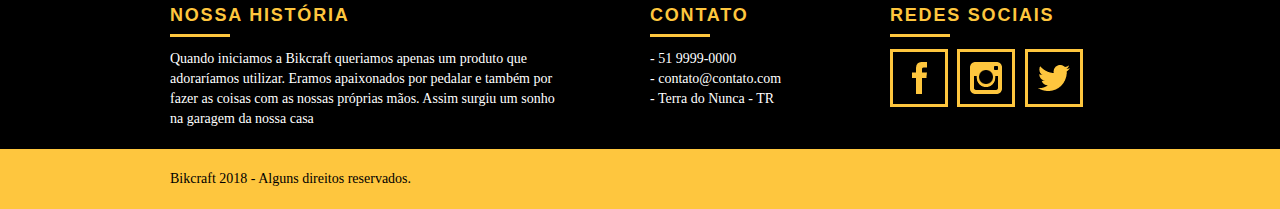
<file: sobre.html>
<!DOCTYPE html>
<html lang="pt-br">

<head>
	<meta charset="utf-8">
	<title>Bikcraft - Saiba mais sobre a gente</title>

	<meta name="description" content="Compre a sua bicicleta personalizada na Bikcraft. Possuímos modelos Passeio, Esporte e Retro">

	<meta property="og:type" content="website" />
	<meta property="og:title" content="Bikcraft - Saiba mais sobre a gente" />
	<meta property="og:description" content="Compre a sua bicicleta personalizada na Bikcraft. Possuímos modelos Passeio, Esporte e Retro"
	/>
	<meta property="og:url" content="http://bikcraft.com.br/sobre.html" />
	<meta property="og:image" content="http://bikcraft.com.br/img/og-img.png" />

	<meta name="viewport" content="width=device-width, initial-scale=1">

	<link rel="shortcut icon" href="favicon.ico">

	<link rel="stylesheet" href="css/style.css">
	<script src="js/libs/modernizr.custom.45655.js"></script>
</head>

<body>
	<header class="header">
		<div class="container">
			<a href="index.html" class="grid-4">
				<img src="img/logo.png" alt="Logo Bikcraft">
			</a>
			<nav class="grid-12 header_menu">
				<ul>
					<li>
						<a href="sobre.html" class="menu_ativo">Sobre</a>
					</li>
					<li>
						<a href="produtos.html">Produtos</a>
					</li>
					<li>
						<a href="portfolio.html">Portfólio</a>
					</li>
					<li>
						<a href="contato.html">Contato</a>
					</li>
				</ul>
			</nav>
		</div>
	</header>

	<section class="introducao-interna interna_sobre">
		<div class="container">
			<h1>SOBRE</h1>
			<p>Conheça mais sobre a Bikcraft</p>
		</div>
	</section>
	<!--Fecha Introducao Interna-->

	<section class="missao_sobre container animar-interno">
		<div class="grid-10">
			<h2 class="subtitulo-interno">História, Missão e Valores</h2>
			<p>Quando iniciamos a Bikcraft queriamos apenas um produto que adoraríamos utilizar. Eramos apaixonados por pedalar e também
				por fazer as coisas com as nossas próprias mãos. Assim surgiu um sonho na garagem da nossa casa</p>
			<p>Conheça os nossos produtos, pergunte para os nossos clientes e descubra a maravilha de ter uma Bikcraft na sua casa.</p>
		</div>

		<div class="grid-6">
			<h2 class="subtitulo-interno">Valores</h2>
			<ul>
				<li>- Qualidade no processo com</li>
				<li>- Foco no cliente sem perder a </li>
				<li>- Diversão, preservando a</li>
				<li>- Natureza com sustentabilidade</li>
			</ul>
		</div>

		<div class="grid-16 foto-equipe">
			<img src="img/equipe-bikcraft.jpg" alt="Equipe Bikcraft">
		</div>

	</section>


	<section class="qualidade container">
		<h2 class="subtitulo">Qualidade</h2>
		<img src="img/bikcraft-qualidade.png" alt="Bikcraft">
		<ul class="qualidade_lista">
			<li class="grid-1-3">
				<h3>Durabilidade</h3>
				<p>Sólida como pedra, leve como o vento e resistente como o diamante, são nossos diferenciais.</p>
			</li>
			<li class="grid-1-3">
				<h3>Design</h3>
				<p>Feitas sob medida para o melhor conforto e eficiência. Adaptamos a sua Bikcraft para o seu corpo.</p>
			</li>
			<li class="grid-1-3">
				<h3>Sustentabilidade</h3>
				<p>Além de ajudar a cuidar do meio ambiente, tirando carros da rua, toda a produção é sustentável.</p>
			</li>
		</ul>
	</section>

	<div class="quebra">
		<blockquote class="quote-externo container">
			<p>“O verdadeiro segredo da felicidade está em ter um genuíno interesse por todos os detalhes da vida cotidiana.”</p>
			<cite>Willian Morris</cite>
		</blockquote>
	</div>

	<footer>
		<div class="footer">
			<div class="container">

				<div class="grid-8 footer_historia">
					<h3>Nossa História</h3>
					<p>Quando iniciamos a Bikcraft queriamos apenas um produto que adoraríamos utilizar. Eramos apaixonados por pedalar e também
						por fazer as coisas com as nossas próprias mãos. Assim surgiu um sonho na garagem da nossa casa</p>
				</div>

				<div class="grid-4 footer_contato">
					<h3>Contato</h3>
					<ul>
						<li>- 51 9999-0000</li>
						<li>- contato@contato.com</li>
						<li>- Terra do Nunca - TR</li>
					</ul>
				</div>
				<div class="grid-4 footer_rede">
					<h3>Redes Sociais</h3>
					<ul>
						<li>
							<a href="http://facebook.com" target="_blank">
								<img src="img/redes-sociais/facebook.png" alt="facebook">
							</a>
						</li>
						<li>
							<a href="http://instagram.com" target="_blank">
								<img src="img/redes-sociais/instagram.png" alt="instagram">
							</a>
						</li>
						<li>
							<a href="http://twitter.com" target="_blank">
								<img src="img/redes-sociais/twitter.png" alt="twitter">
							</a>
						</li>
					</ul>
				</div>

			</div>
		</div>

		<div class="copy">
			<div class="container">
				<p class="grid-16">Bikcraft 2018 - Alguns direitos reservados.</p>
			</div>
		</div>
	</footer>

	<!--JavaScript-->
	<script src="https://ajax.googleapis.com/ajax/libs/jquery/3.3.1/jquery.min.js"></script>
	<script src="js/libs/jquery-3.3.1.min.js"></script>
	<script src="js/plugins.js"></script>
	<script src="js/main.js"></script>
	<!--JavaScript-->


</body>

</html>
</file>
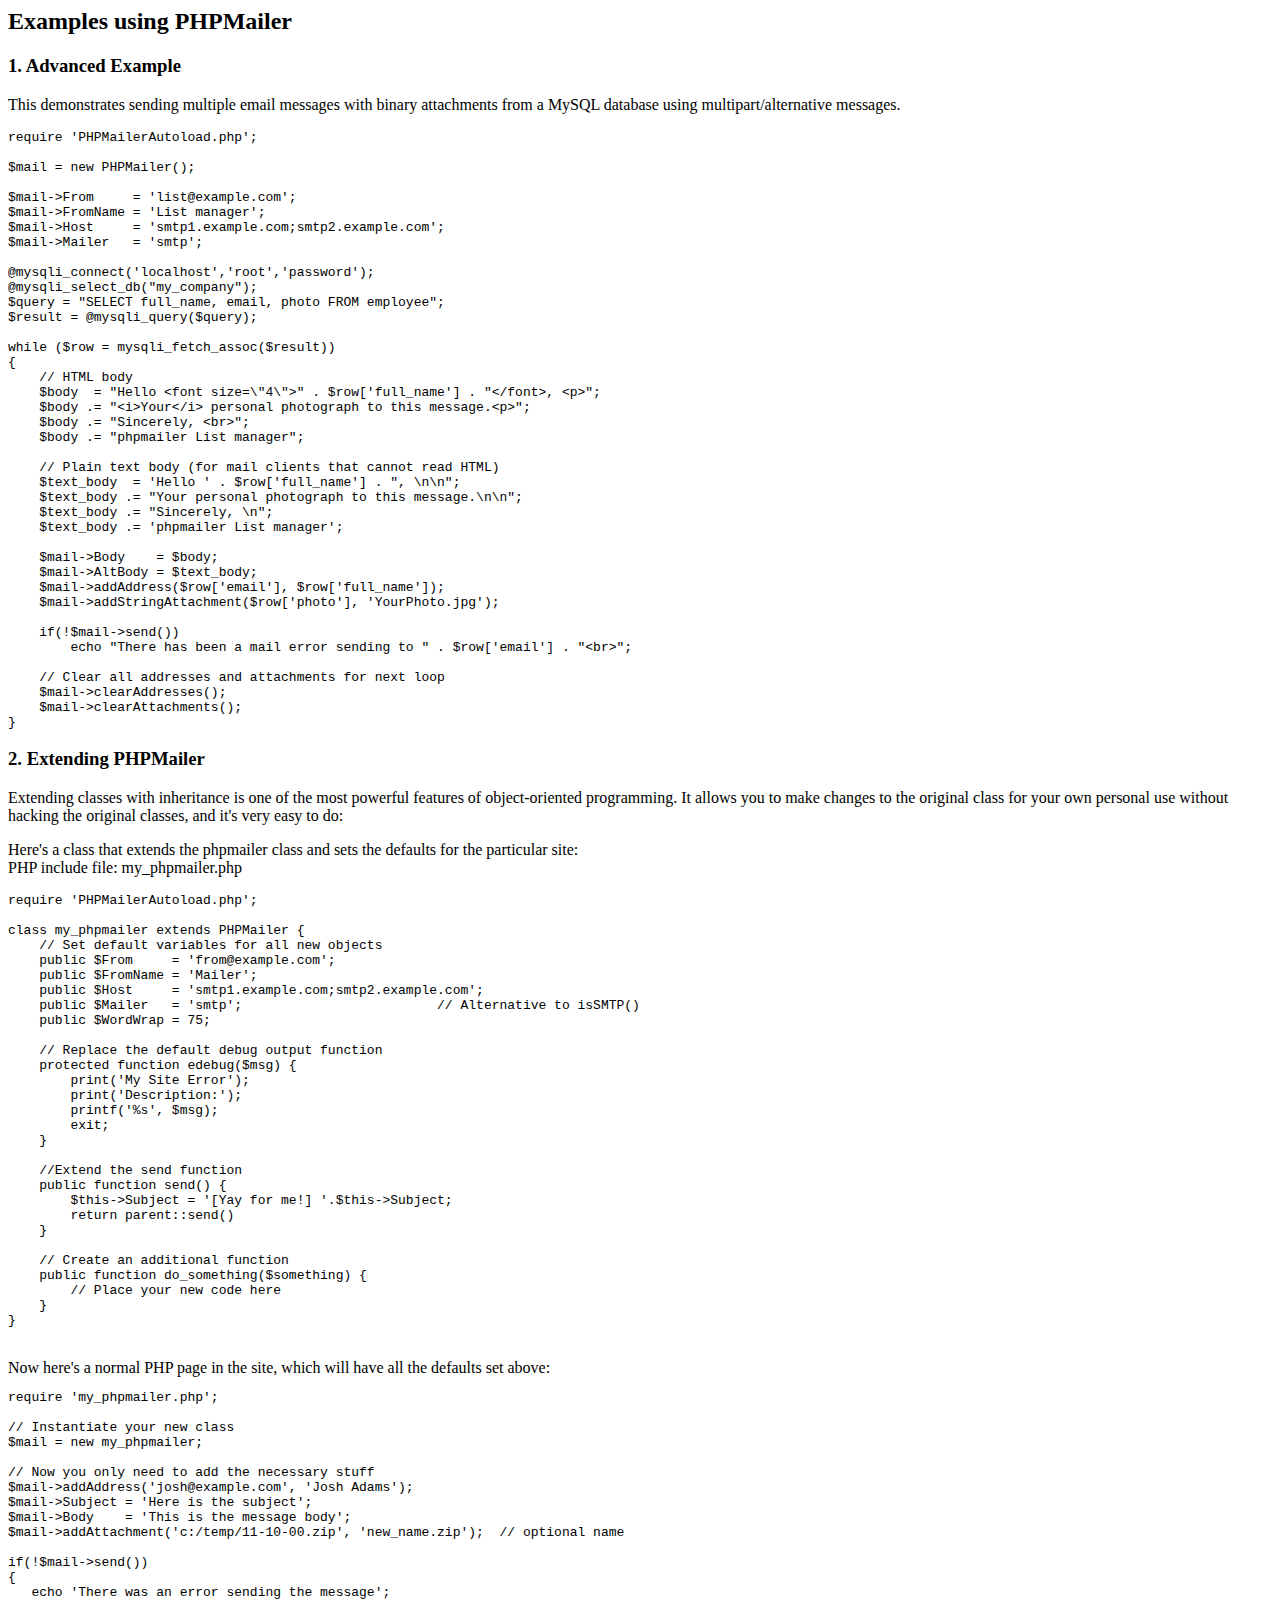
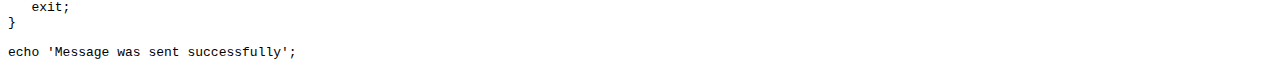
<file: PHPMailer/docs/extending.html>
<html>
<head>
<title>Examples using phpmailer</title>
</head>

<body>

<h2>Examples using PHPMailer</h2>

<h3>1. Advanced Example</h3>
<p>

This demonstrates sending multiple email messages with binary attachments
from a MySQL database using multipart/alternative messages.<p>

<pre>
require 'PHPMailerAutoload.php';

$mail = new PHPMailer();

$mail->From     = 'list@example.com';
$mail->FromName = 'List manager';
$mail->Host     = 'smtp1.example.com;smtp2.example.com';
$mail->Mailer   = 'smtp';

@mysqli_connect('localhost','root','password');
@mysqli_select_db("my_company");
$query = "SELECT full_name, email, photo FROM employee";
$result = @mysqli_query($query);

while ($row = mysqli_fetch_assoc($result))
{
    // HTML body
    $body  = "Hello &lt;font size=\"4\"&gt;" . $row['full_name'] . "&lt;/font&gt;, &lt;p&gt;";
    $body .= "&lt;i&gt;Your&lt;/i&gt; personal photograph to this message.&lt;p&gt;";
    $body .= "Sincerely, &lt;br&gt;";
    $body .= "phpmailer List manager";

    // Plain text body (for mail clients that cannot read HTML)
    $text_body  = 'Hello ' . $row['full_name'] . ", \n\n";
    $text_body .= "Your personal photograph to this message.\n\n";
    $text_body .= "Sincerely, \n";
    $text_body .= 'phpmailer List manager';

    $mail->Body    = $body;
    $mail->AltBody = $text_body;
    $mail->addAddress($row['email'], $row['full_name']);
    $mail->addStringAttachment($row['photo'], 'YourPhoto.jpg');

    if(!$mail->send())
        echo "There has been a mail error sending to " . $row['email'] . "&lt;br&gt;";

    // Clear all addresses and attachments for next loop
    $mail->clearAddresses();
    $mail->clearAttachments();
}
</pre>
<p>

<h3>2. Extending PHPMailer</h3>
<p>

Extending classes with inheritance is one of the most
powerful features of object-oriented programming. It allows you to make changes to the
original class for your own personal use without hacking the original
classes, and it's very easy to do:

<p>
Here's a class that extends the phpmailer class and sets the defaults
for the particular site:<br>
PHP include file: my_phpmailer.php
<p>

<pre>
require 'PHPMailerAutoload.php';

class my_phpmailer extends PHPMailer {
    // Set default variables for all new objects
    public $From     = 'from@example.com';
    public $FromName = 'Mailer';
    public $Host     = 'smtp1.example.com;smtp2.example.com';
    public $Mailer   = 'smtp';                         // Alternative to isSMTP()
    public $WordWrap = 75;

    // Replace the default debug output function
    protected function edebug($msg) {
        print('My Site Error');
        print('Description:');
        printf('%s', $msg);
        exit;
    }

    //Extend the send function
    public function send() {
        $this->Subject = '[Yay for me!] '.$this->Subject;
        return parent::send()
    }

    // Create an additional function
    public function do_something($something) {
        // Place your new code here
    }
}
</pre>
<br>
Now here's a normal PHP page in the site, which will have all the defaults set above:<br>

<pre>
require 'my_phpmailer.php';

// Instantiate your new class
$mail = new my_phpmailer;

// Now you only need to add the necessary stuff
$mail->addAddress('josh@example.com', 'Josh Adams');
$mail->Subject = 'Here is the subject';
$mail->Body    = 'This is the message body';
$mail->addAttachment('c:/temp/11-10-00.zip', 'new_name.zip');  // optional name

if(!$mail->send())
{
   echo 'There was an error sending the message';
   exit;
}

echo 'Message was sent successfully';
</pre>
</body>
</html>
</file>
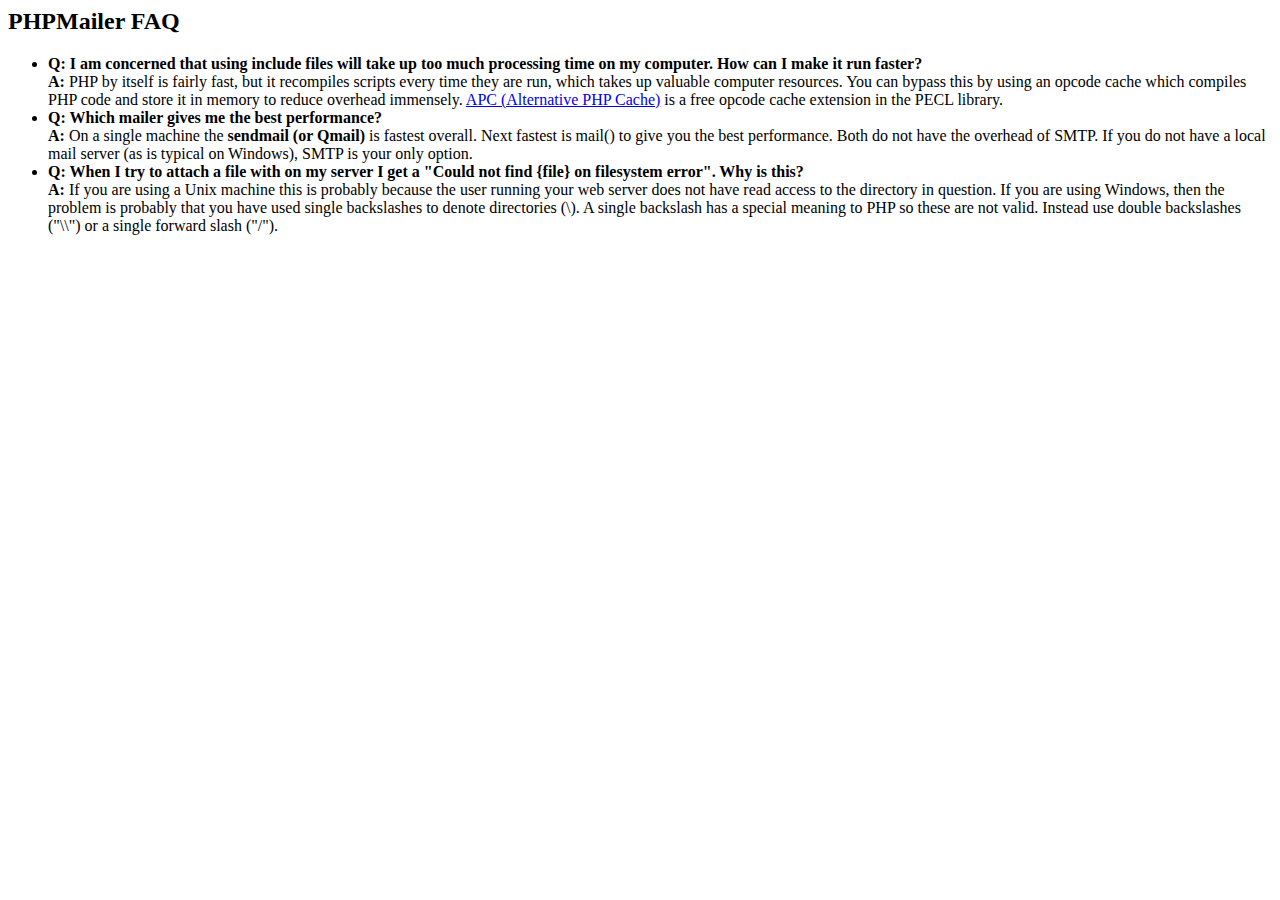
<file: PHPMailer/docs/faq.html>
﻿<html>
<head>
<title>PHPMailer FAQ</title>
</head>
<body>
<h2>PHPMailer FAQ</h2>
<ul>
    <li><strong>Q: I am concerned that using include files will take up too much
    processing time on my computer. How can I make it run faster?</strong><br>
    <strong>A:</strong> PHP by itself is fairly fast, but it recompiles scripts every time they are run, which takes up valuable
    computer resources. You can bypass this by using an opcode cache which compiles
    PHP code and store it in memory to reduce overhead immensely. <a href="http://www.php.net/apc/">APC
    (Alternative PHP Cache)</a> is a free opcode cache extension in the PECL library.</li>
    <li><strong>Q: Which mailer gives me the best performance?</strong><br>
    <strong>A:</strong> On a single machine the <strong>sendmail (or Qmail)</strong> is fastest overall.
    Next fastest is mail() to give you the best performance. Both do not have the overhead of SMTP.
    If you do not have a local mail server (as is typical on Windows), SMTP is your only option.</li>
    <li><strong>Q: When I try to attach a file with on my server I get a
    "Could not find {file} on filesystem error". Why is this?</strong><br>
    <strong>A:</strong> If you are using a Unix machine this is probably because the user
    running your web server does not have read access to the directory in question. If you are using Windows,
    then the problem is probably that you have used single backslashes to denote directories (\).
    A single backslash has a special meaning to PHP so these are not
    valid. Instead use double backslashes ("\\") or a single forward
    slash ("/").</li>
</ul>
</body>
</html>
</file>
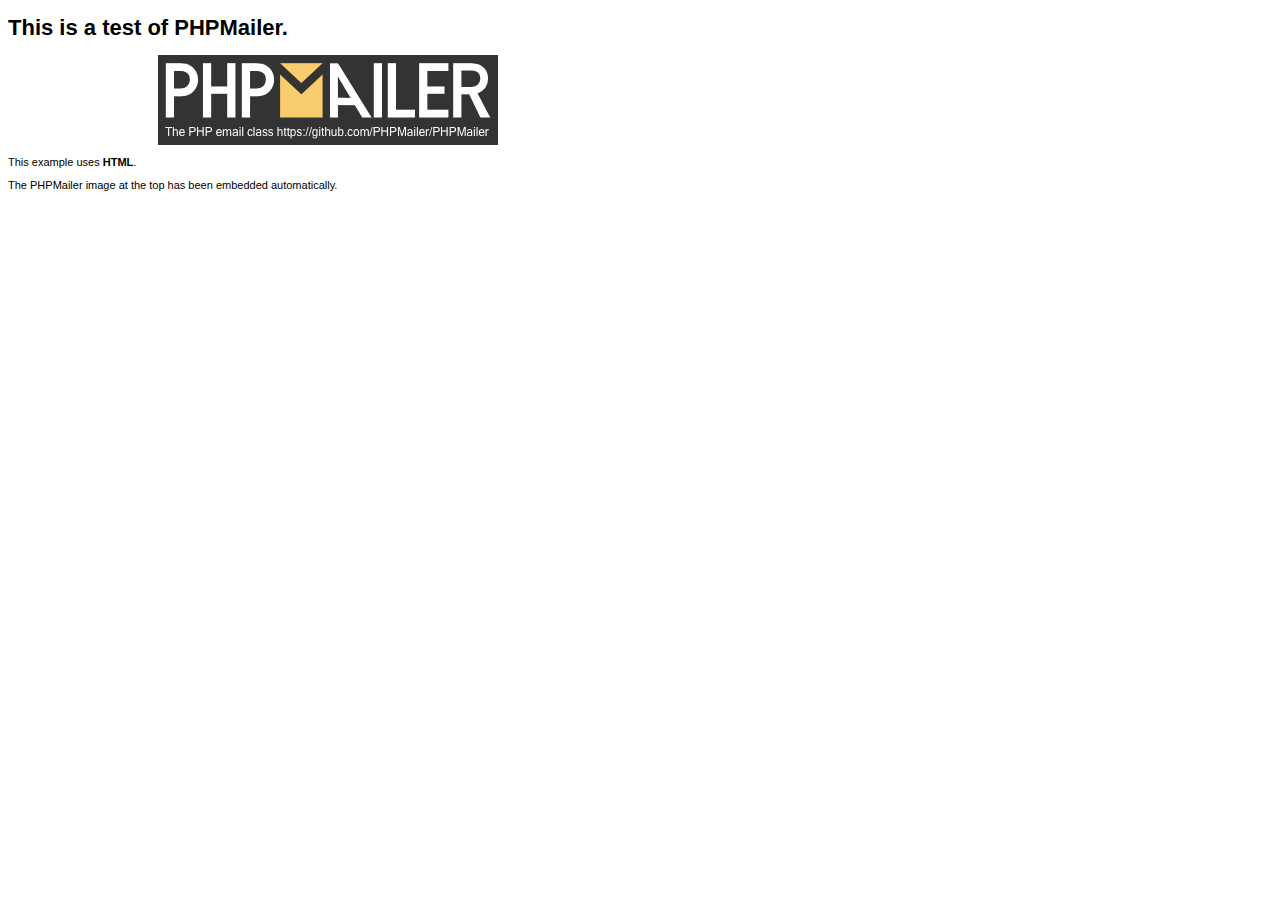
<file: PHPMailer/examples/contents.html>
<!DOCTYPE HTML PUBLIC "-//W3C//DTD HTML 4.01 Transitional//EN" "http://www.w3.org/TR/html4/loose.dtd">
<html>
<head>
  <meta http-equiv="Content-Type" content="text/html; charset=utf-8">
  <title>PHPMailer Test</title>
</head>
<body>
  <div style="width: 640px; font-family: Arial, Helvetica, sans-serif; font-size: 11px;">
    <h1>This is a test of PHPMailer.</h1>
    <div align="center">
      <a href="https://github.com/PHPMailer/PHPMailer/"><img src="images/phpmailer.png" height="90" width="340" alt="PHPMailer rocks"></a>
    </div>
    <p>This example uses <strong>HTML</strong>.</p>
    <p>The PHPMailer image at the top has been embedded automatically.</p>
  </div>
</body>
</html>
</file>
<file: css/style.css>
html{font-family:sans-serif;-ms-text-size-adjust:100%;-webkit-text-size-adjust:100%}body{margin:0}article,aside,details,figcaption,figure,footer,header,hgroup,main,menu,nav,section,summary{display:block}audio,canvas,progress,video{display:inline-block;vertical-align:baseline}audio:not([controls]){display:none;height:0}[hidden],template{display:none}a{background-color:transparent}a:active,a:hover{outline:0}abbr[title]{border-bottom:1px dotted}b,strong{font-weight:700}dfn{font-style:italic}h1{font-size:2em;margin:.67em 0}mark{background:#ff0;color:#000}small{font-size:80%}sub,sup{font-size:75%;line-height:0;position:relative;vertical-align:baseline}sup{top:-.5em}sub{bottom:-.25em}img{border:0}svg:not(:root){overflow:hidden}figure{margin:1em 40px}hr{-moz-box-sizing:content-box;box-sizing:content-box;height:0}pre{overflow:auto}code,kbd,pre,samp{font-family:monospace,monospace;font-size:1em}button,input,optgroup,select,textarea{color:inherit;font:inherit;margin:0}button{overflow:visible}button,select{text-transform:none}button,html input[type="button"],/* 1 */
input[type="reset"],input[type="submit"]{-webkit-appearance:button;cursor:pointer}button[disabled],html input[disabled]{cursor:default}button::-moz-focus-inner,input::-moz-focus-inner{border:0;padding:0}input{line-height:normal}input[type="checkbox"],input[type="radio"]{box-sizing:border-box;padding:0}input[type="number"]::-webkit-inner-spin-button,input[type="number"]::-webkit-outer-spin-button{height:auto}input[type="search"]{-webkit-appearance:textfield;-moz-box-sizing:content-box;-webkit-box-sizing:content-box;box-sizing:content-box}input[type="search"]::-webkit-search-cancel-button,input[type="search"]::-webkit-search-decoration{-webkit-appearance:none}fieldset{border:1px solid silver;margin:0 2px;padding:.35em .625em .75em}legend{border:0;padding:0}textarea{overflow:auto}optgroup{font-weight:700}table{border-collapse:collapse;border-spacing:0}td,th{padding:0}a{text-decoration:none}ol,ul{list-style:none}html,body,div,span,iframe,h1,h2,h3,h4,h5,h6,p,blockquote,a,em,img,dl,dt,dd,ol,ul,li,fieldset,form,label,legend,article,footer,header,nav,section,main{margin:0;padding:0;border:0;vertical-align:baseline}h1,h2,h3,h4,h5,h6,p,a,ul{font-size:1em;font-weight:400}*,:before,:after{-webkit-box-sizing:border-box;-moz-box-sizing:border-box;box-sizing:border-box}.container{width:960px;margin:0 auto;padding:0;position:relative}.container:after,.container:before{content:" ";display:table}.container:after{clear:both}.grid-1,.grid-2,.grid-3,.grid-4,.grid-5,.grid-6,.grid-7,.grid-8,.grid-9,.grid-10,.grid-11,.grid-12,.grid-13,.grid-14,.grid-15,.grid-16,.grid-1-3{float:left;margin-left:10px;margin-right:10px}.grid-1{width:40px}.grid-2{width:100px}.grid-3{width:160px}.grid-4{width:220px}.grid-5{width:280px}.grid-6{width:340px}.grid-7{width:400px}.grid-8{width:460px}.grid-9{width:520px}.grid-10{width:580px}.grid-11{width:640px}.grid-12{width:700px}.grid-13{width:760px}.grid-14{width:820px}.grid-15{width:880px}.grid-16{width:940px}.grid-1-3{width:300px}@media only screen and (min-width: 768px) and (max-width: 959px){.container{width:768px}.grid-1{width:28px}.grid-2{width:76px}.grid-3{width:124px}.grid-4{width:172px}.grid-5{width:220px}.grid-6{width:268px}.grid-7{width:316px}.grid-8{width:364px}.grid-9{width:412px}.grid-10{width:460px}.grid-11{width:508px}.grid-12{width:556px}.grid-13{width:604px}.grid-14{width:652px}.grid-15{width:700px}.grid-16{width:748px}.grid-1-3{width:236px}}@media only screen and (max-width: 767px){.container{width:300px}.grid-1,.grid-2,.grid-3,.grid-4,.grid-5,.grid-6,.grid-7,.grid-8,.grid-9,.grid-10,.grid-11,.grid-12,.grid-13,.grid-14,.grid-15,.grid-16,.grid-1-3{width:300px;margin-bottom:20px;float:none}}body{font-family:Arial,Helvetica,sans-serif}p{font-family:Georgia,'Times New Roman',Times,serif;font-size:14px;line-height:20px}img{display:block;max-width:100%}.formphp label.nao-aparece,.formphp input.nao-aparece{display:none!important}#form-erro span,#form-send span{font-size:18px;line-height:25px;margin-bottom:10px;display:block}#form-send{color:#31aa39}#form-erro{color:#f64540}textarea{resize:none}.btn{border:3px solid #fec63e;padding:10px 30px;color:#fec63e;font-size:14px;line-height:20px;text-transform:uppercase;letter-spacing:.1em;font-weight:700;transition:all .5s ease}.btn:hover{color:#fff;border-color:#fff}.btn.btn-preto:hover{color:#000;border-color:#000}.subtitulo{font-weight:700;font-size:24px;line-height:30px;letter-spacing:.1em;color:#000;text-transform:uppercase;text-align:center;margin-bottom:40px}.subtitulo::after{content:"";display:block;width:60px;height:3px;background:#000;margin:8px auto}.subtitulo-interno{font-weight:700;font-size:24px;line-height:30px;letter-spacing:.1em;color:#000;text-transform:uppercase;margin-bottom:20px}.subtitulo-interno::after{content:"";display:block;width:60px;height:3px;background:#000;margin:8px 0}.header{position:fixed;top:0;width:100%;background:#fec63e;padding:15px 0;z-index:10}.header_menu{text-align:right;margin-left:10px}.header_menu ul li{display:inline-block;margin-left:25px;margin-top:20px}.header_menu ul li a{color:#000;font-weight:700;text-transform:uppercase;letter-spacing:.1em;font-size:14px;line-height:20px;padding:10px 0;transition:all .3s ease}.header_menu ul li a:hover{color:#fff}.header_menu ul li a.menu_ativo{color:#fff}.introducao{width:100%;height:410px;background:url(../img/bg.jpg) no-repeat center;background-size:cover;margin-top:92px;text-align:center;padding-top:80px}.introducao h1{font-size:48px;color:#fff;font-weight:700;text-transform:uppercase}.quote-externo{max-width:320px;margin:0 auto;margin-bottom:40px;color:#fff}.quote-externo p{font-style:italic}.quote-externo p::before,.quote-externo p::after{content:"";display:block;width:60px;height:3px;background:#fff;margin:14px auto 10px}.quote-externo cite{font-style:normal;font-weight:700;font-size:14px;letter-spacing:.1em;text-transform:uppercase}.introducao-interna{width:100%;margin-top:92px;height:160px;text-align:center;color:#fff;padding-top:30px}.introducao-interna h1{font-size:36px;font-weight:700;text-transform:uppercase}.introducao-interna h1::after{content:"";display:block;width:60px;height:3px;background:#fff;margin:6px auto 10px}.produtos{padding:60px 0}.produtos_lista li{background:#fec63e;text-align:center}.produtos_lista li h3{font-weight:700;font-size:18px;line-height:25px;text-transform:uppercase;letter-spacing:.1em;margin-top:20px}.produtos_lista li h3::after{content:"";display:block;width:60px;height:3px;background:#000;margin:2px auto}.produtos_lista li p{padding:10px 20px 20px}.produtos_icone{background:#000;padding:20px}.produtos_icone img{margin:0 auto}.call{text-align:center;padding-top:40px;clear:both}.call p{margin-bottom:20px}.portfolio{width:100%;background:#000;padding:40px 0}.portfolio .subtitulo{color:#fec63e}.portfolio .subtitulo::after{background:#fec63e}.portfolio_lista div:last-of-type{margin-top:20px}.portfolio .call p{color:#fff}.qualidade{padding:60px 0}.qualidade::after{content:"";width:634px;height:83px;display:block;background:url(../img/linhas.png) no-repeat center;position:absolute;top:209px;right:162px;z-index:-1}.qualidade img{margin:0 auto}.qualidade_lista{padding-top:20px;overflow:auto}.qualidade_lista li{text-align:center;padding:0 40px}.qualidade_lista li h3{font-weight:700;font-size:18px;line-height:25px;text-transform:uppercase;letter-spacing:.1em;margin-top:20px}.qualidade_lista li h3::after{content:"";display:block;width:60px;height:3px;background:#000;margin:6px auto}.quebra{width:100%;height:220px;background:url(../img/bg-footer.jpg) no-repeat center;background-size:cover;text-align:center;padding-top:40px}.quebra .quote-externo{max-width:400px}.footer{width:100%;background:#000;color:#fff;padding:20px 0}.footer h3{font-size:18px;line-height:25px;color:#fec63e;text-transform:uppercase;letter-spacing:.1em;font-weight:700}.footer h3::after{content:"";display:block;width:60px;height:3px;background:#fec63e;margin:6px 0 12px}.footer_historia{padding-right:60px}.footer_contato ul li{font-size:14px;line-height:20px;font-family:Georgia,'Times New Roman',Times,serif}.footer_rede ul li{display:inline-block;margin-right:5px}.footer_rede ul li a{border:3px solid #fec63e;display:block;padding:10px;transition:all .5s ease}.footer_rede ul li a:hover{border-color:#fff}.copy{width:100%;background:#fec63e;padding:20px 0}.js .introducao h1,.js .introducao blockquote,.js .introducao .btn,.js .animar,.js .animar-interno,.js .introducao-interna h1,.js .introducao-interna p{opacity:0}.animated{-webkit-animation-duration:1s;animation-duration:1s;-webkit-animation-fill-mode:both;animation-fill-mode:both}@-webkit-keyframes fadeInDown{from{opacity:0;-webkit-transform:translate3d(0,-20px,0);transform:translate3d(0,-20px,0)}to{opacity:1;-webkit-transform:translate3d(0,0,0);transform:translate3d(0,0,0)}}@keyframes fadeInDown{from{opacity:0;-webkit-transform:translate3d(0,-20px,0);transform:translate3d(0,-20px,0)}to{opacity:1;-webkit-transform:translate3d(0,0,0);transform:translate3d(0,0,0)}}.fadeInDown{-webkit-animation-name:fadeInDown;animation-name:fadeInDown}.interna_sobre{background:url(../img/bg-sobre.jpg) no-repeat center;background-size:cover}.missao_sobre{padding-top:60px}.missao_sobre p{font-size:18px;line-height:25px;margin-bottom:1em;padding-right:60px}.missao_sobre ul li{font-family:Georgia,'Times New Roman',Times,serif;font-size:18px;line-height:30px}.foto-equipe{padding-top:20px}.interna_produtos{background:url(../img/bg-produtos.jpg) no-repeat center;background-size:cover}.produto_item{padding-top:60px}.produto_item h2{font-size:36px;text-transform:uppercase;letter-spacing:.1em;font-weight:700;position:relative;top:-180px;text-align:center;color:#fff;margin-bottom:-56px}.produto_item h2::after,.produto_item h2::before{content:"";display:block;width:60px;height:3px;background:#fff;margin:6px auto 8px}.produto_icone{background-color:#000;padding:70px 0}.produto_icone img{margin:0 auto}.produto_info{background-color:#000}.produto_info p{color:#fff;font-size:18px;line-height:25px;padding:30px 40px;height:180px}.produto_info ul li{background-color:#fec63e;text-transform:uppercase;font-size:18px;line-height:20px;font-weight:700;float:left;width:229px;height:49px;text-align:center;padding-top:16px}.produto_info ul li:nth-child(1),.produto_info ul li:nth-child(2){margin-bottom:2px}.produto_info ul li:nth-child(even){margin-left:2px}.orcamento{background:#000;width:100%;margin-top:60px;padding:40px 0}.orcamento h2{color:#fec63e}.orcamento h2::after{background:#fec63e}.form{padding-right:60px}.form label{display:block;color:#fff;font-family:Georgia,'Times New Roman',Times,serif;font-size:18px;line-height:25px;margin-bottom:4px}.form input{display:block;width:100%;border:4px solid #fec63e;background:none;color:#fff;padding:7px 10px;margin-bottom:10px;outline:none;font-size:14px;font-family:Georgia,'Times New Roman',Times,serif}.form textarea{display:block;width:100%;height:120px;border:4px solid #fec63e;background:none;color:#fff;padding:7px 10px;margin-bottom:20px;outline:none;font-size:14px;font-family:Georgia,'Times New Roman',Times,serif}.form button{background:none;padding:7px 40px}.orcamento_dados{color:#fff}.orcamento_dados h3{font-size:18px;line-height:25px;text-transform:uppercase;color:#fec63e;font-weight:700}.orcamento_dados span{display:block;font-size:18px;font-family:Georgia,'Times New Roman',Times,serif;line-height:30px}.orcamento_dados span:nth-of-type(2){margin-bottom:40px}.orcamento_dados ul{padding-right:60px}.orcamento_dados ul li{font-family:Georgia,'Times New Roman',Times,serif;font-size:14px;padding:10px 15px}.orcamento_dados ul li:nth-child(odd){background:#1d1d1d}.orcamento_dados p{margin:8px 0}.interna_portfolio{background:url(../img/bg-portfolio.jpg) no-repeat center;background-size:cover}.quote_clientes{padding:60px 0;max-width:460px;margin:0 auto}.quote_clientes p{text-align:center;font-family:Georgia,'Times New Roman',Times,serif;font-size:18px;line-height:25px;font-style:italic;margin-bottom:20px}.quote_clientes cite{font-size:18px;font-weight:700;text-align:right;float:right;font-style:normal}.rslides,.rslides_portfolio{position:relative;list-style:none;overflow:hidden;width:100%;padding:0;margin:0}.rslides li,.rslides_portfolio li{-webkit-backface-visibility:hidden;position:absolute;display:none;width:100%;left:0;top:0}.rslides li:first-child,.rslides_portfolio li:first-child{position:relative;display:block;float:left}.rslides img,.rslides_portfolio img{display:block;height:auto;width:100%;border:0}.rslides_tabs{text-align:center;margin-top:13px}.rslides_tabs li{display:inline;margin:0 5px}.rslides_tabs li a{display:inline-block;width:12px;height:12px;background-color:#1d1d1d;border-radius:20px;overflow:hidden;text-indent:-200px}.rslides_tabs li a:hover,.rslides_tabs li.rslides_here a{background-color:#fec63e}.interna_contato{background:url(../img/bg-contato.jpg) no-repeat center;background-size:cover}.contato{padding:40px 0}.contato_form{padding-right:60px}.contato_form label{display:block;font-family:Georgia,'Times New Roman',Times,serif;font-size:18px;line-height:25px;margin-bottom:4px}.contato_form input{display:block;width:100%;border:4px solid #fec63e;background:none;padding:7px 10px;margin-bottom:10px;outline:none;font-size:14px;font-family:Georgia,'Times New Roman',Times,serif}.contato_form textarea{display:block;width:100%;height:120px;border:4px solid #fec63e;background:none;padding:7px 10px;margin-bottom:20px;outline:none;font-size:14px;font-family:Georgia,'Times New Roman',Times,serif}.contato_form button{background:none;padding:7px 40px}.orcamento_dados{color:#fff}.contato_dados h3{font-size:18px;line-height:25px;text-transform:uppercase;color:#fec63e;font-weight:700}.contato_dados span{display:block;font-size:18px;font-family:Georgia,'Times New Roman',Times,serif;line-height:30px}.contato_dados span:nth-of-type(even){margin-bottom:30px}.contato_dados ul{margin-top:10px}.contato_dados ul li{display:inline-block;margin-right:5px}.contato_dados ul li a{border:3px solid #fec63e;display:block;padding:10px}.contato_dados ul li a:hover{border-color:#000}.contato_mapa{margin-bottom:60px}@media only screen and (min-width: 768px) and (max-width: 959px){.qualidade::after{right:66px}.qualidade_lista li{padding:0 10px}.footer_rede ul li a{padding:6px}.footer_rede ul li a img{width:26px;height:26px}.produto_item h2{top:-150px;margin-bottom:-56px}.produto_icone{background-color:#000;padding:41px 0}.produto_info p{font-size:14px;padding:20px 30px;height:122px}.produto_info ul li{width:181px}}@media only screen and (max-width: 767px){.header{position:relative;padding-bottom:0}.header img{margin:0 auto}.header_menu{text-align:center;margin-left:0}.header_menu ul li{margin:5px}.header_menu ul li a{border:4px solid #000;width:136px;display:block;float:left}.header_menu ul li a:hover{border-color:#fff}.header_menu ul li a.menu_ativo{border-color:#fff}.introducao h1{font-size:42px}.introducao{margin-top:0;padding-top:60px;background:url(../img/bg-mobile.jpg) no-repeat center;background-size:cover}.introducao-interna{margin-top:0}.qualidade::after{display:none}.qualidade_lista li{margin-left:0}.call{padding-top:10px}.footer_rede ul li a{padding:5px}.footer_rede ul li a img{width:26px;height:26px}.missao_sobre p{padding-right:0;font-size:14px;line-height:20px}.missao_sobre ul li{font-size:14px;line-height:25px}.produto_item h2{top:-100px;margin-bottom:-68px}.produto_icone{background-color:#000;padding:41px 0}.produto_info p{font-size:14px;padding:20px 30px;height:auto}.produto_info ul li{width:149px;font-size:14px;line-height:20px;padding-top:14px}.form{padding-right:0}.orcamento_dados ul{padding-right:0}.contato_form{padding-right:0;margin-bottom:40px}}
</file>
